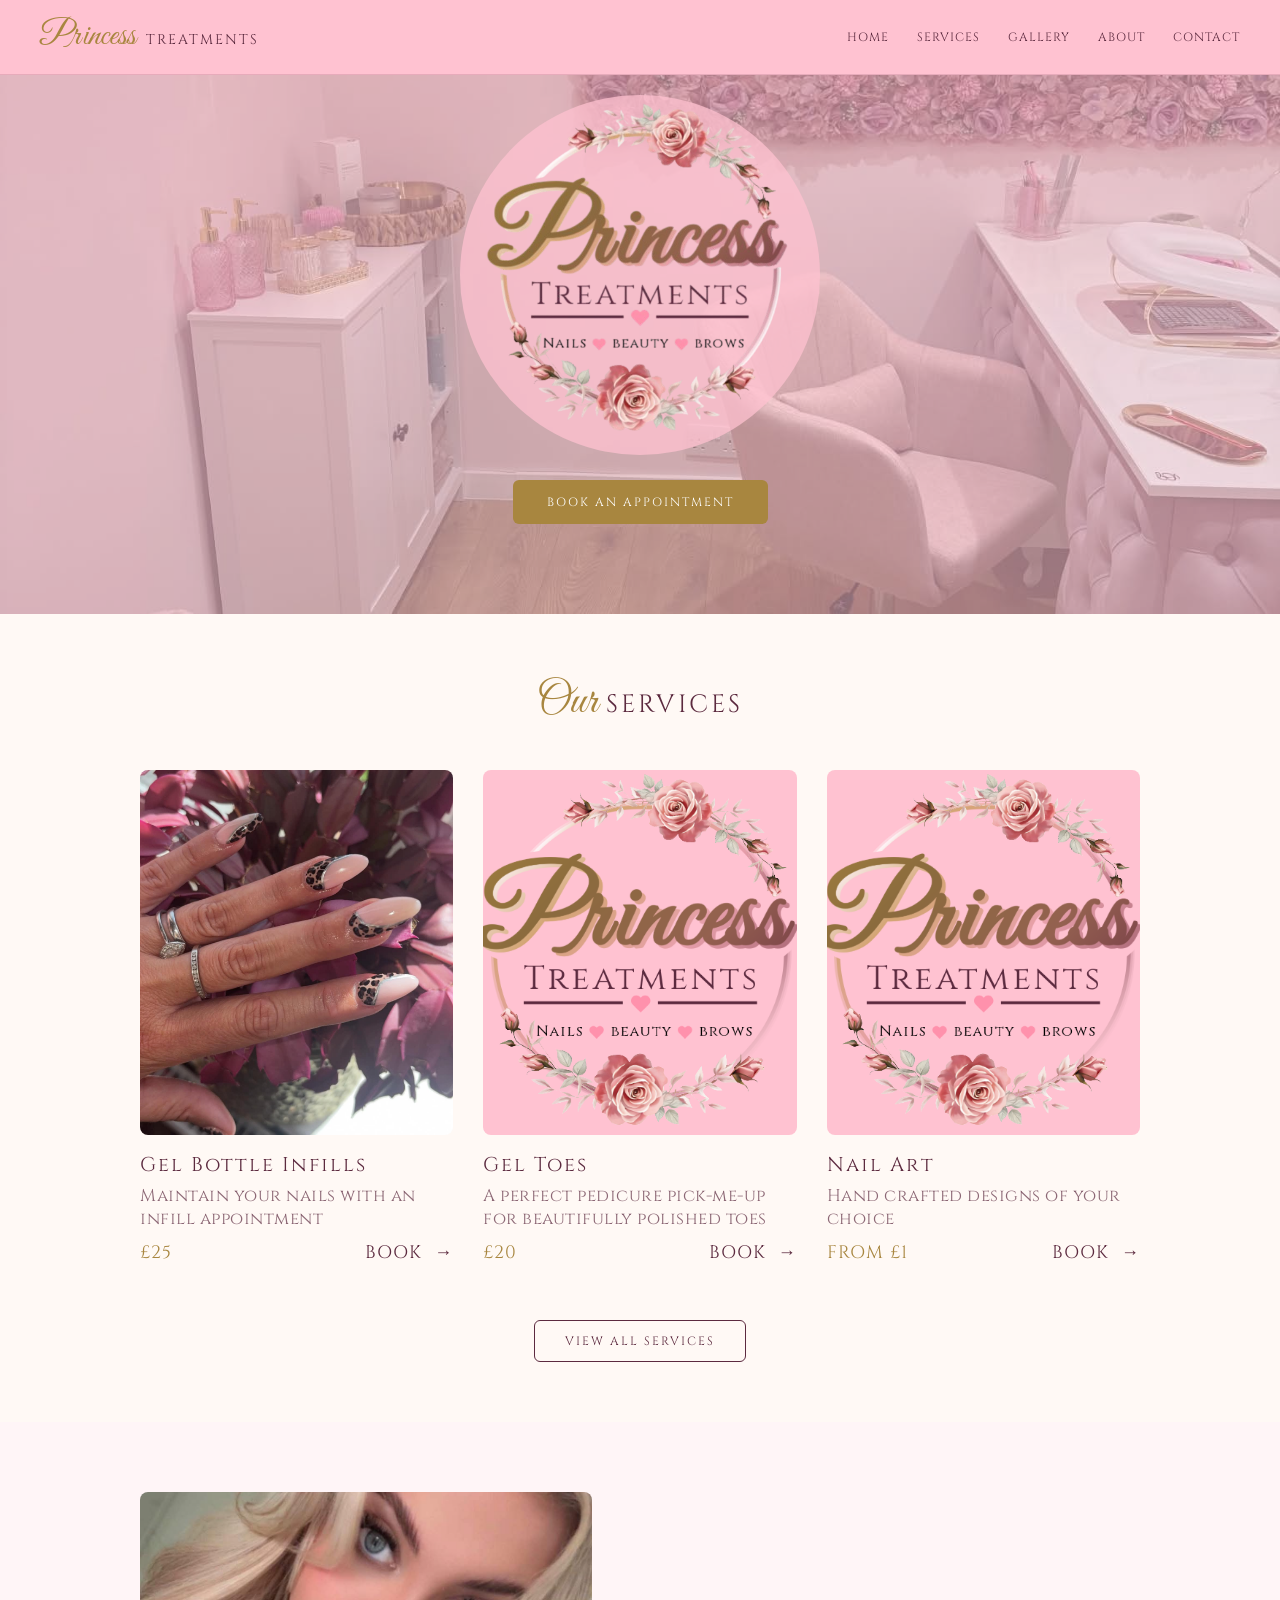
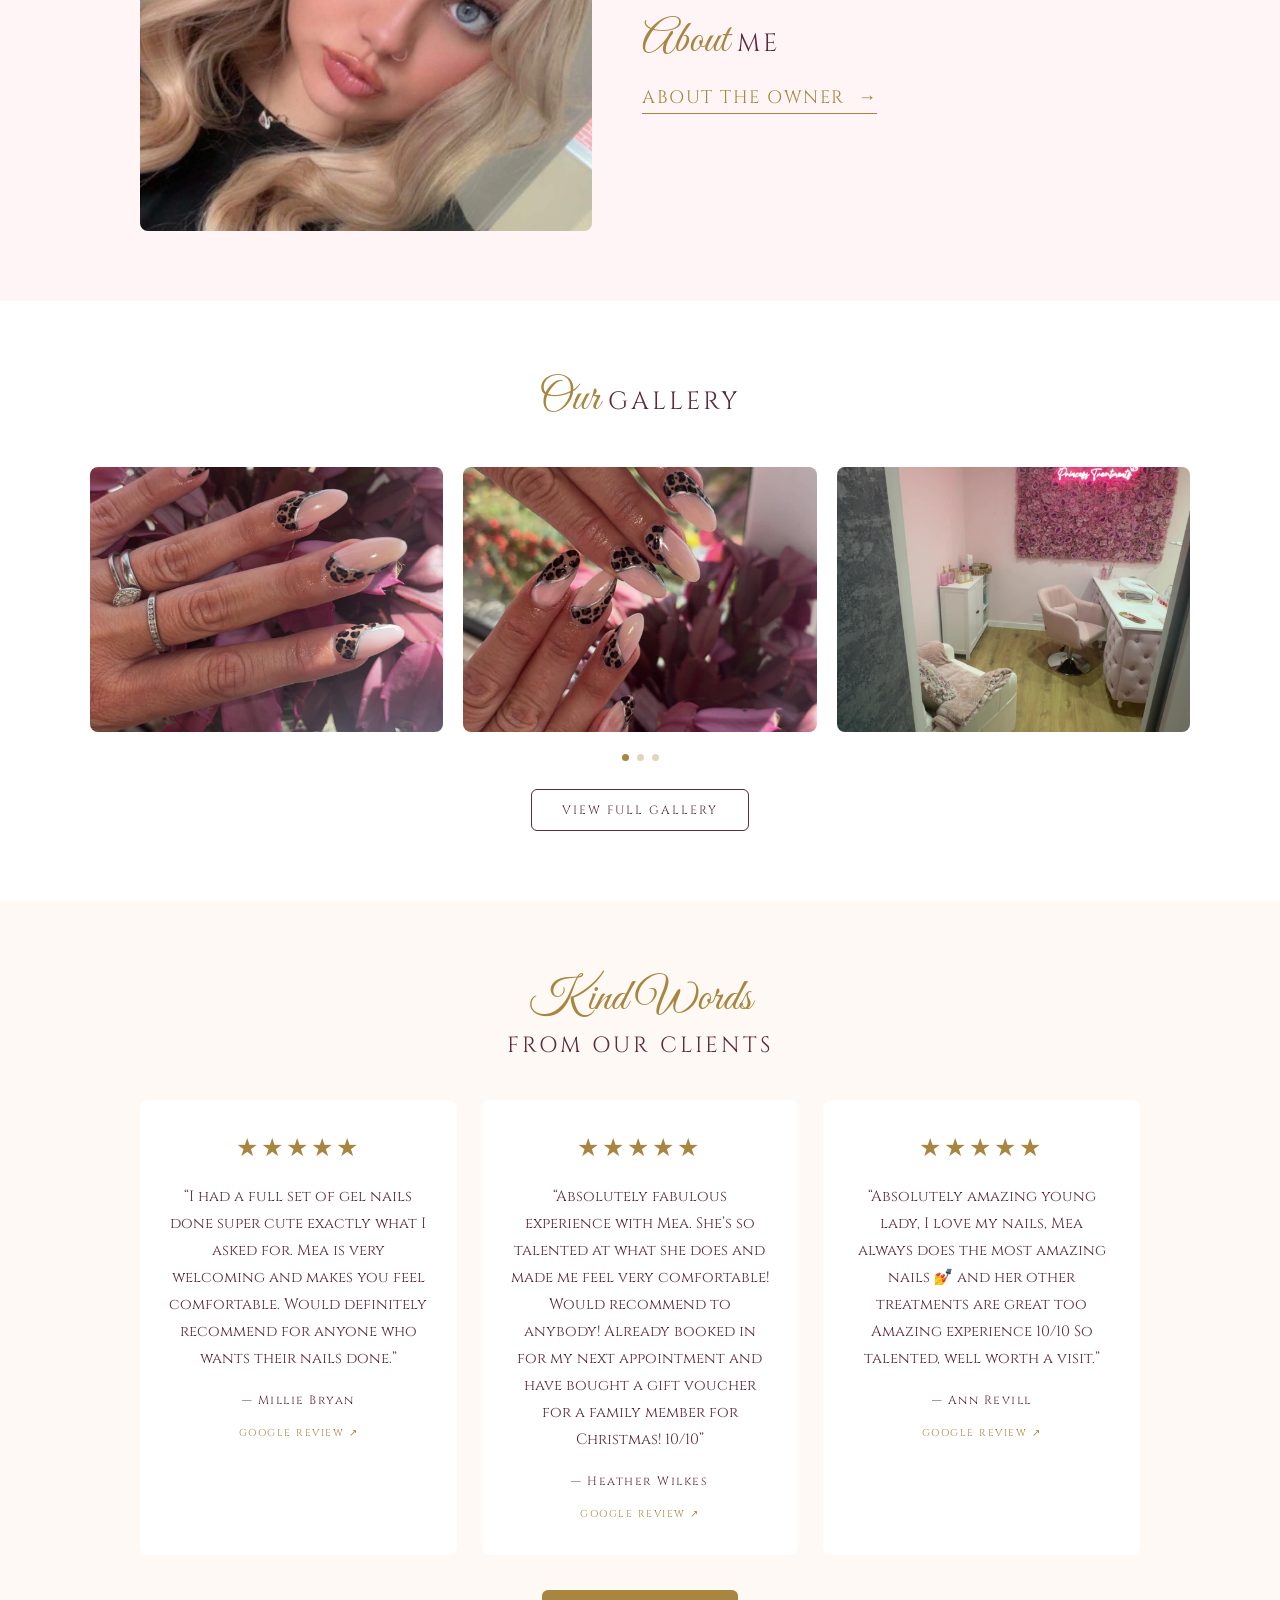
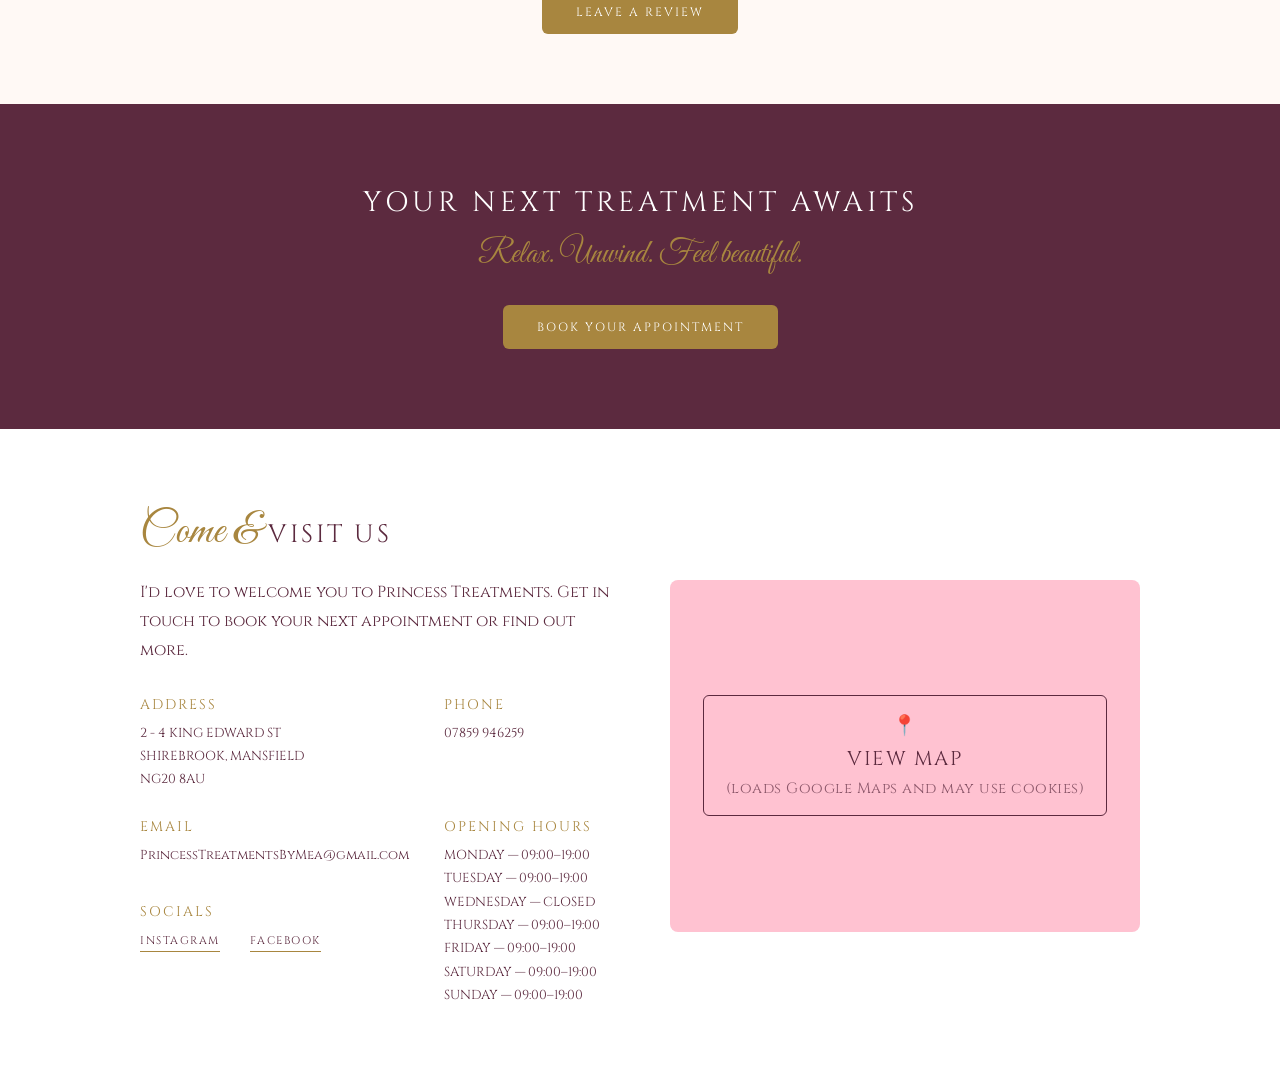
<file: index.html>
<!DOCTYPE html>
<html lang="en">
<head>
  <meta charset="UTF-8">
  <meta name="viewport" content="width=device-width, initial-scale=1.0">
  <meta name="description" content="Princess Treatments offers professional beauty, nails and brow treatments. View our services, gallery and book your next appointment.">
    <link rel="icon" type="image/png" href="/assets/imgs/Princess-Treatments-Icon-rounded.png">
  <title>Princess Treatments | Beauty, Nails & Brows</title>
  <link rel="stylesheet" href="/css/main.css">
</head>
<body>
  


<header class="hero">
  <nav class="nav">
    <div class="logo">
      <span class="logo-script">Princess</span>
      <span class="logo-caps">TREATMENTS</span>
    </div>
    <input type="checkbox" id="nav-toggle" class="nav-toggle-checkbox">
    <label for="nav-toggle" class="nav-toggle-label" aria-label="Toggle menu">&#9776;</label>
    <ul class="nav-links">
      <li><a href="index.html">HOME</a></li>
      <li><a href="Services.html">SERVICES</a></li>
      <li><a href="Gallery.html">GALLERY</a></li>
      <li><a href="About.html">ABOUT</a></li>
      <li><a href="Contact.html">CONTACT</a></li>
    </ul>
  </nav>
  
 
  <div class="hero-content">

  <div class="hero-logo-wrap">
    <img src="/assets/imgs/Princess Treatments Logo - Transparent.png"
         alt="Princess Treatments"
         class="hero-logo">
  </div>
  
  <h1>Beauty, Nails & Brows in Shirebrook</h1>

  <a href="https://app.squareup.com/appointments/book/9tueb76ga6evyt/L46Q5KDMRNYES/start"
     target="_blank"
     rel="noopener noreferrer"
     class="cta">
    BOOK AN APPOINTMENT
  </a>

</div>
</header>
 
<section class="services" id="services">
  <div class="services-heading">
    <span class="script">Our </span>
    <span class="caps">SERVICES</span>
  </div>
  <div class="services-grid">
 
    <article class="service-card">
  <img class="service-image" src="/assets/imgs/webNails (1).jpg" alt="Gel Bottle Infills">
  <p class="service-name">Gel Bottle Infills</p>
  <p class="service-desc">Maintain your nails with an infill appointment</p>
  <div class="service-meta">
    <span class="service-price">£25</span>
    <a href="https://book.squareup.com/appointments/9tueb76ga6evyt/location/L46Q5KDMRNYES/services/BYAYHLEMUYLVVKUCS7FGNYCW" target="_blank" rel="noopener noreferrer" class="service-link">BOOK &nbsp;→</a>
  </div>
</article>
 
    <article class="service-card">
      <img class="service-image" src="/assets/imgs/Princess Treatments Logo.png" alt="ADDPHOTO">
      <p class="service-name">Gel Toes</p>
      <p class="service-desc">A perfect pedicure pick-me-up for beautifully polished toes</p>
      <div class="service-meta">
        <span class="service-price">£20</span>
        <a href="https://book.squareup.com/appointments/9tueb76ga6evyt/location/L46Q5KDMRNYES/services/TU6PQGBM4VBTBGEIQVTMRK6X" target="_blank" rel="noopener noreferrer" class="service-link">BOOK &nbsp;→</a>
      </div>
    </article>
 
    <article class="service-card">
      <img class="service-image" src="/assets/imgs/Princess Treatments Logo.png" alt="ADDPHOTO">
      <p class="service-name">Nail Art</p>
      <p class="service-desc">Hand crafted designs of your choice</p>
      <div class="service-meta">
        <span class="service-price">FROM £1</span>
        <a href="https://book.squareup.com/appointments/9tueb76ga6evyt/location/L46Q5KDMRNYES/services/AZP36YC3WGGDW6GMSY7CTN7P" target="_blank" rel="noopener noreferrer" class="service-link">BOOK &nbsp;→</a>
      </div>
    </article>
 
  </div>
  <div class="view-more-wrap">
    <a href="Services.html" class="view-more">VIEW ALL SERVICES</a>
  </div>
</section>
 
<section class="about" id="about">
  <div class="about-inner">
    <img class="service-image" src="/assets/imgs/pfp.jpg" alt="Pfp">
    <div>
      <div class="about-heading">
        <span class="script">About </span>
        <span class="caps">ME</span>
      </div>
      <a href="About.html" class="about-link">ABOUT THE OWNER &nbsp;→</a>
    </div>
  </div>
</section>

<section class="gallery-preview" id="gallery">

  <div class="gallery-heading">
    <span class="script">Our </span>
    <span class="caps">GALLERY</span>
  </div>

  <div class="gallery-track">

    <div class="gallery-item">
      <img src="/assets/imgs/webNails (1).jpg" alt="Nails">
    </div>

    <div class="gallery-item">
      <img src="/assets/imgs/webNails (2).jpg" alt="Nails">
    </div>

    <div class="gallery-item">
      <img src="/assets/imgs/room1.jpg" alt="Salon">
    </div>

    <div class="gallery-item">
      <img src="/assets/imgs/room2.jpg" alt="Salon">
    </div>

    <div class="gallery-item">
      <img src="/assets/imgs/flowerWall.jpg" alt="Salon">
    </div>

  </div>

  <div class="gallery-dots">
  <span></span>
  <span></span>
  <span></span>
  <span></span>
  <span></span>
</div>

  <div class="gallery-button-wrap">
    <a href="Gallery.html" class="gallery-button">VIEW FULL GALLERY</a>
  </div>

</section>

<section class="reviews" id="reviews">

  <div class="reviews-heading">
    <span class="script">Kind Words</span>
    <span class="caps">FROM OUR CLIENTS</span>
  </div>

  <div class="reviews-grid">

    <article class="review-card">
      <div class="review-stars">★★★★★</div>

      <p class="review-text">
        “I had a full set of gel nails done super cute exactly what I asked for. Mea is very welcoming and makes you feel comfortable. Would definitely recommend for anyone who wants their nails done.”
      </p>

      <p class="review-name">— Millie Bryan</p>

      <a href="https://maps.app.goo.gl/kLfRs2fpVsZTNL6v5" target="_blank" rel="noopener noreferrer" class="review-source">GOOGLE REVIEW ↗</a>
    </article>

    <article class="review-card">
      <div class="review-stars">★★★★★</div>

      <p class="review-text">
        “Absolutely fabulous experience with Mea. She’s so talented at what she does and made me feel very comfortable! Would recommend to anybody! Already booked in for my next appointment and have bought a gift voucher for a family member for Christmas! 10/10”
      </p>

      <p class="review-name">— Heather Wilkes</p>

      <a href="https://maps.app.goo.gl/9yzGYfyYkqdXgxsv6" target="_blank" rel="noopener noreferrer" class="review-source">GOOGLE REVIEW ↗</a>
    </article>

    <article class="review-card">
      <div class="review-stars">★★★★★</div>

      <p class="review-text">
        “Absolutely amazing young lady, I love my nails, Mea always does the most amazing nails 💅 and her other treatments are great too
Amazing experience  10/10
So talented, well worth a visit.”
      </p>

      <p class="review-name">— Ann Revill</p>

      <a href="https://maps.app.goo.gl/UAnanAuKfjB5eGA98" target="_blank" rel="noopener noreferrer" class="review-source">GOOGLE REVIEW ↗</a>
    </article>

  </div>

  <div class="review-button-wrap">
    <a href="https://g.page/r/CTgrJKpi5fMaEBM/review" target="_blank" rel="noopener noreferrer" class="booking-button">LEAVE A REVIEW</a>
  </div>

</section>

<section class="booking-cta">

  <div class="booking-cta-content">
    <h2>YOUR NEXT TREATMENT AWAITS</h2>
    <p>Relax. Unwind. Feel beautiful.</p>

    <a href="https://app.squareup.com/appointments/book/9tueb76ga6evyt/L46Q5KDMRNYES/start" target="_blank" rel="noopener noreferrer" class="booking-button">BOOK YOUR APPOINTMENT</a>
  </div>

</section>

<section class="contact" id="contact">

  <div class="contact-inner">

    <div class="contact-info">

      <div class="contact-heading">
        <span class="script">Come &amp; </span>
        <span class="caps">VISIT US</span>
      </div>

      <p class="contact-intro">
        I'd love to welcome you to Princess Treatments.
        Get in touch to book your next appointment or find out more.
      </p>

      <div class="contact-details">

  <div class="contact-item">
    <span class="contact-label">ADDRESS</span>
    <p>
      2 - 4 KING EDWARD ST<br>
      SHIREBROOK, MANSFIELD<br>
      NG20 8AU
    </p>
  </div>

  <div class="contact-item">
    <span class="contact-label">PHONE</span>
    <p>07859 946259</p>
  </div>

  <div class="contact-left-bottom">

    <div class="contact-item">
      <span class="contact-label">EMAIL</span>
      <p>PrincessTreatmentsByMea@gmail.com</p>
    </div>

    <div class="contact-socials">
      <span class="contact-label">SOCIALS</span>

      <div class="social-links">
        <a href="https://www.instagram.com/princesstreatmentsbymea/?hl=en" target="_blank"
           rel="noopener noreferrer" aria-label="Instagram">INSTAGRAM</a>

        <a href="https://www.facebook.com/profile.php?id=61593423939023"
           target="_blank"
           rel="noopener noreferrer"
           aria-label="Facebook">
          FACEBOOK
        </a>
      </div>
    </div>

  </div>

  <div class="contact-item contact-opening-hours">
    <span class="contact-label">OPENING HOURS</span>
    <p>
      MONDAY — 09:00–19:00<br>
      TUESDAY — 09:00–19:00<br>
      WEDNESDAY — CLOSED<br>
      THURSDAY — 09:00–19:00<br>
      FRIDAY — 09:00–19:00<br>
      SATURDAY — 09:00–19:00<br>
      SUNDAY — 09:00–19:00
    </p>
  </div>
  </div>

</div>

    <div class="contact-map" id="map-container" data-map-src="https://www.google.com/maps/embed?pb=!1m18!1m12!1m3!1d2389.8536130572097!2d-1.2130971000000002!3d53.202541499999995!2m3!1f0!2f0!3f0!3m2!1i1024!2i768!4f13.1!3m3!1m2!1s0x487997b32bd153fd%3A0x1af3e562aa242b38!2sPrincess%20Treatments!5e0!3m2!1sen!2suk!4v1787431158714!5m2!1sen!2suk">
  <button class="map-load-button" id="map-load-button" type="button">
    <span class="map-load-icon">&#128205;</span>
    <span>VIEW MAP</span>
    <span class="map-load-note">(loads Google Maps and may use cookies)</span>
  </button>
</div>

  </div>

</section>

<script src="js/main.js"></script>
</body>
</html>
</file>
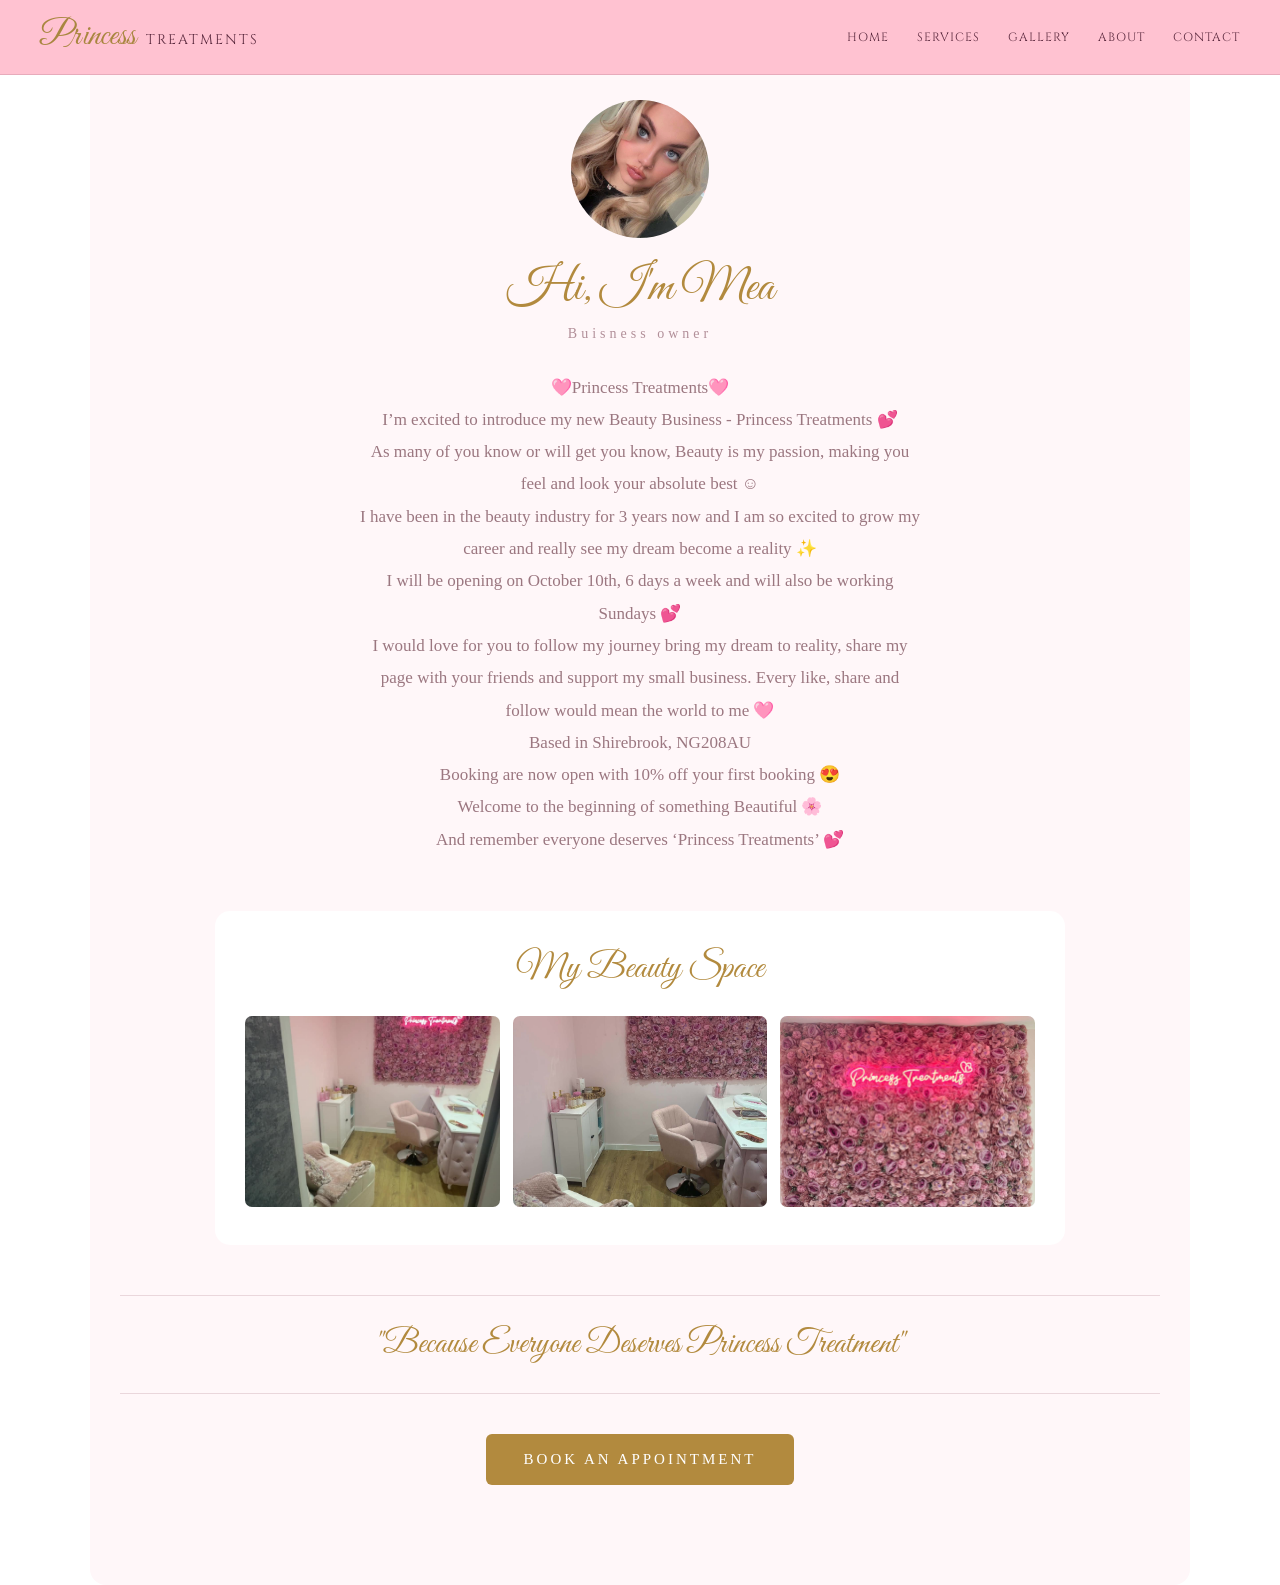
<file: About.html>
<!DOCTYPE html>
<html lang="en">
<head>
    <meta charset="UTF-8">
    <meta name="viewport" content="width=device-width, initial-scale=1.0">
    <meta name="description" content="Learn more about Princess Treatments, your local beauty, nails and brow salon, and discover the treatments we offer.">
    <link rel="icon" type="image/png" href="/assets/imgs/Princess-Treatments-Icon-rounded.png">
    <title>About Princess Treatments | Beauty & Nails<</title>
    <link rel="stylesheet" href="css/main.css">
</head>
<body>

   <nav class="nav">
    <div class="logo">
      <span class="logo-script">Princess</span>
      <span class="logo-caps">TREATMENTS</span>
    </div>
    <input type="checkbox" id="nav-toggle" class="nav-toggle-checkbox">
    <label for="nav-toggle" class="nav-toggle-label" aria-label="Toggle menu">&#9776;</label>
    <ul class="nav-links">
      <li><a href="index.html">HOME</a></li>
      <li><a href="Services.html">SERVICES</a></li>
      <li><a href="Gallery.html">GALLERY</a></li>
      <li><a href="About.html">ABOUT</a></li>
      <li><a href="Contact.html">CONTACT</a></li>
    </ul>
  </nav>

    <section class="about-section">

    <!-- INTRO -->
    <div class="intro">
        <div class="profile-photo">
            <img src="/assets/imgs/pfp.jpg" alt="Mea">
        </div>

        <h1>Hi, I'm Mea</h1>
        <p class="subtitle">Buisness owner</p>

        <p class="intro-text">
            🩷Princess Treatments🩷<br>

I’m excited to introduce my new Beauty Business - Princess Treatments 💕<br>

As many of you know or will get you know, 
Beauty is my passion, making you feel and look your absolute best ☺️<br>
I have been in the beauty industry for 3 years now and I am so excited to grow my career and really see my dream become a reality ✨<br>

I will be opening on October 10th, 6 days a week and will also be working Sundays 💕<br>

I would love for you to follow my journey bring my dream to reality, share my page with your friends and support my small business. Every like, share and follow would mean the world to me 🩷<br>

Based in Shirebrook, NG208AU<br>
Booking are now open with 10% off your first booking 😍<br>

Welcome to the beginning of something Beautiful 🌸<br>

And remember everyone deserves ‘Princess Treatments’ 💕<br>
        </p>
    </div>

    <!-- OUR SPACE -->
    <div class="space-card">

        <h2>My Beauty Space</h2>

        <div class="space-images">
            <div class="space-image">
                <img src="/assets/imgs/room1.jpg" alt="My beauty space">
            </div>

            <div class="space-image">
                <img src="/assets/imgs/room2.jpg" alt="My beauty space">
            </div>

            <div class="space-image">
                <img src="/assets/imgs/flowerWall.jpg" alt="My beauty space">
            </div>
        </div>

    </div>


    <!-- QUOTE -->
    <div class="quote">
        <p>"Because Everyone Deserves Princess Treatment"</p>
    </div>


    <!-- BOOKING BUTTON -->
    <div class="booking">
        <a href="https://app.squareup.com/appointments/book/9tueb76ga6evyt/L46Q5KDMRNYES/start" target="_blank" rel="noopener noreferrer">BOOK AN APPOINTMENT</a>
    </div>

    

</section>

<script src="js/main.js"></script>
</body>
</html>
</file>
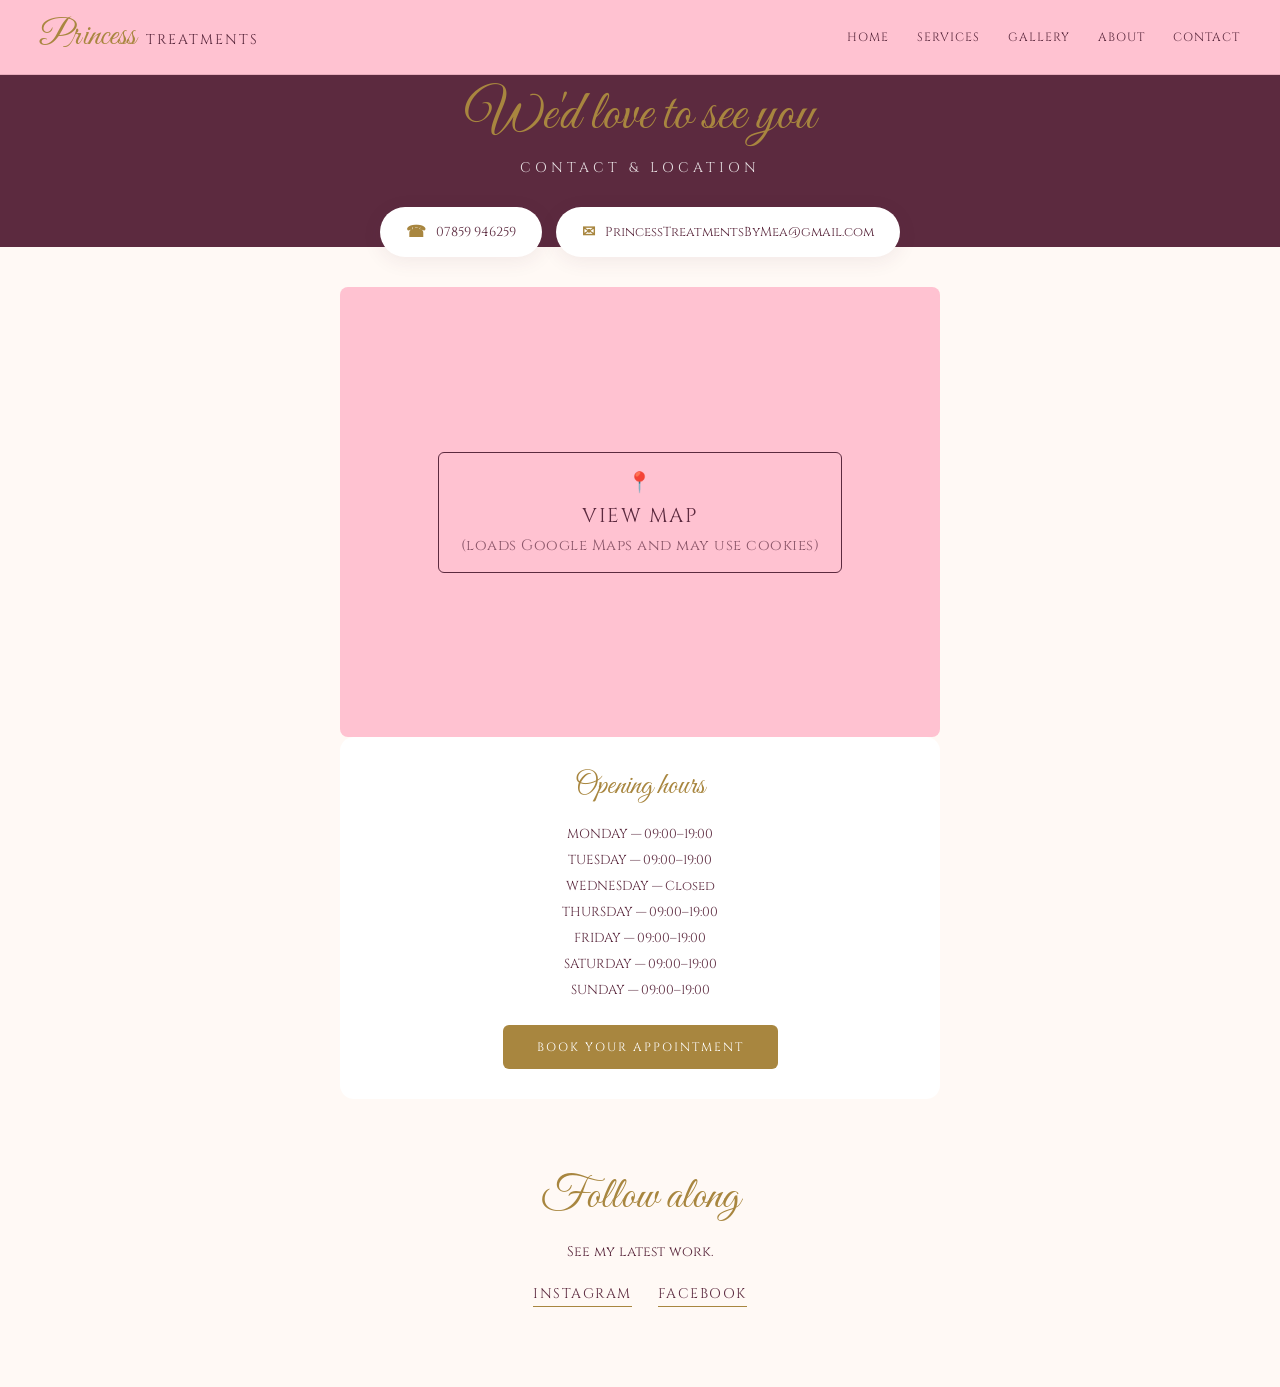
<file: Contact.html>
<!DOCTYPE html>
<html lang="en">
<head>
    <meta charset="UTF-8">
    <meta name="viewport" content="width=device-width, initial-scale=1.0">
    <meta name="description" content="Contact Princess Treatments for beauty, nails and brow appointments. Find our location, opening hours and booking information.">
    <title>Contact Princess Treatments | Location & Booking</title>
    <link rel="icon" type="image/png" href="/assets/imgs/Princess-Treatments-Icon-rounded.png">
    <link rel="stylesheet" href="css/main.css">
</head>
<body>
    <nav class="nav">
    <div class="logo">
      <span class="logo-script">Princess</span>
      <span class="logo-caps">TREATMENTS</span>
    </div>
    <input type="checkbox" id="nav-toggle" class="nav-toggle-checkbox">
    <label for="nav-toggle" class="nav-toggle-label" aria-label="Toggle menu">&#9776;</label>
    <ul class="nav-links">
      <li><a href="index.html">HOME</a></li>
      <li><a href="Services.html">SERVICES</a></li>
      <li><a href="Gallery.html">GALLERY</a></li>
      <li><a href="About.html">ABOUT</a></li>
      <li><a href="Contact.html">CONTACT</a></li>
    </ul>
  </nav>

  <main class="contact-page">

    <!-- HERO -->
    <section class="contact-hero">
        <span class="contact-script">We'd love to see you</span>
        <span class="contact-caps">CONTACT &amp; LOCATION</span>
    </section>


    <!-- CONTACT DETAILS -->
    <section class="contact-content">

        <div class="contact-pill-row">

            <div class="contact-pill">
                <span class="contact-gold">☎</span>
                <span>07859 946259</span>
            </div>

            <div class="contact-pill">
                <span class="contact-gold">✉</span>
                <span>PrincessTreatmentsByMea@gmail.com</span>
            </div>

        </div>


        <!-- LOCATION -->
        <div class="contact-map" id="map-container" data-map-src="https://www.google.com/maps/embed?pb=!1m18!1m12!1m3!1d2389.8536130572097!2d-1.2130971000000002!3d53.202541499999995!2m3!1f0!2f0!3f0!3m2!1i1024!2i768!4f13.1!3m3!1m2!1s0x487997b32bd153fd%3A0x1af3e562aa242b38!2sPrincess%20Treatments!5e0!3m2!1sen!2suk!4v1787431158714!5m2!1sen!2suk">
  <button class="map-load-button" id="map-load-button" type="button">
    <span class="map-load-icon">&#128205;</span>
    <span>VIEW MAP</span>
    <span class="map-load-note">(loads Google Maps and may use cookies)</span>
  </button>
</div>


        <!-- OPENING HOURS -->
        <div class="contact-hours">

            <h2>Opening hours</h2>

            <p>
                MONDAY — 09:00–19:00<br>
            TUESDAY — 09:00–19:00<br>
            WEDNESDAY — Closed<br>
            THURSDAY — 09:00–19:00<br>
            FRIDAY — 09:00–19:00<br>
            SATURDAY — 09:00–19:00<br>
            SUNDAY — 09:00–19:00
            </p>

            <a href="https://app.squareup.com/appointments/book/9tueb76ga6evyt/L46Q5KDMRNYES/start"
               class="contact-cta"
               target="_blank"
               rel="noopener noreferrer">
                BOOK YOUR APPOINTMENT
            </a>

        </div>

    </section>


    <!-- SOCIAL MEDIA -->
    <section class="contact-follow">

        <h2>Follow along</h2>

        <p>
            See my latest work.
        </p>

        <div class="contact-socials">

            <a href="https://www.instagram.com/princesstreatmentsbymea/?hl=en"
               target="_blank"
               rel="noopener noreferrer">
                INSTAGRAM
            </a>

            <a href="https://www.facebook.com/profile.php?id=61593423939023"
               target="_blank"
               rel="noopener noreferrer">
                FACEBOOK
            </a>

        </div>

    </section>

</main>

<script src="js/main.js"></script>
</body>
</html>
</file>
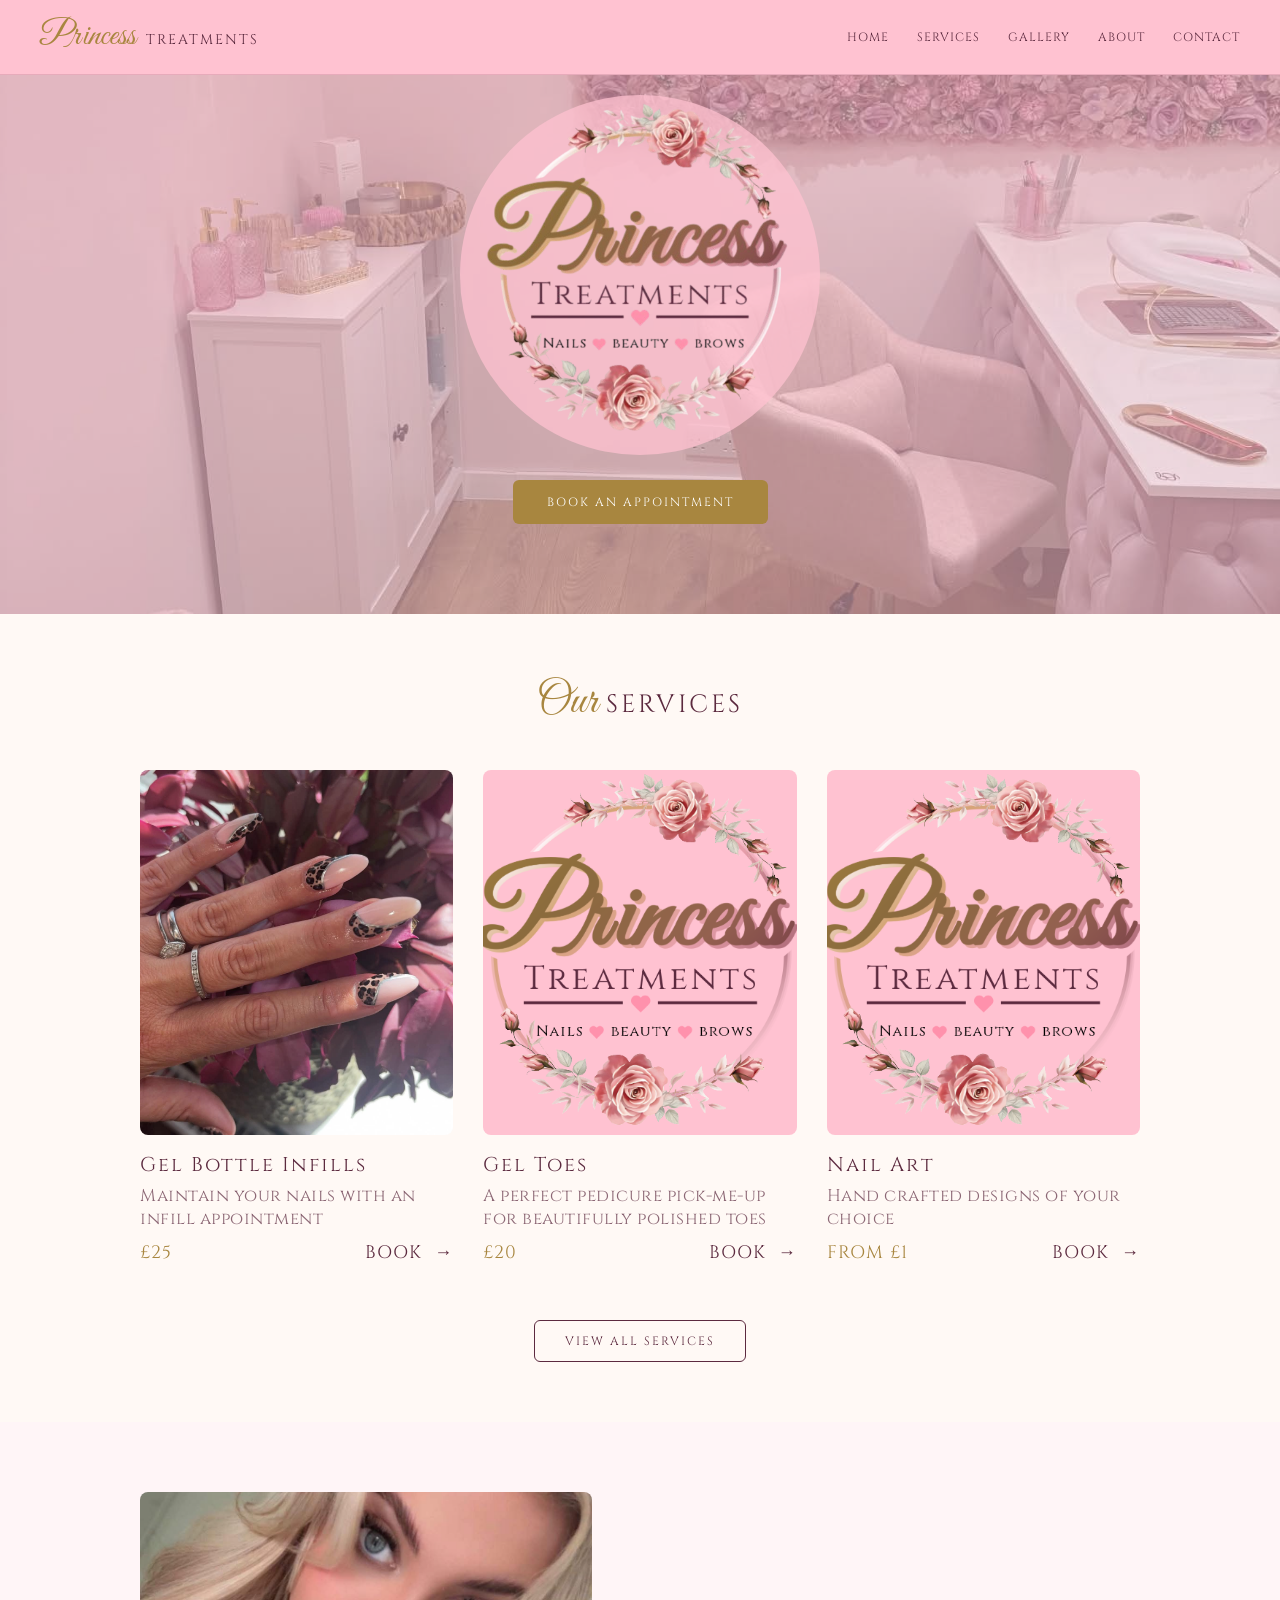
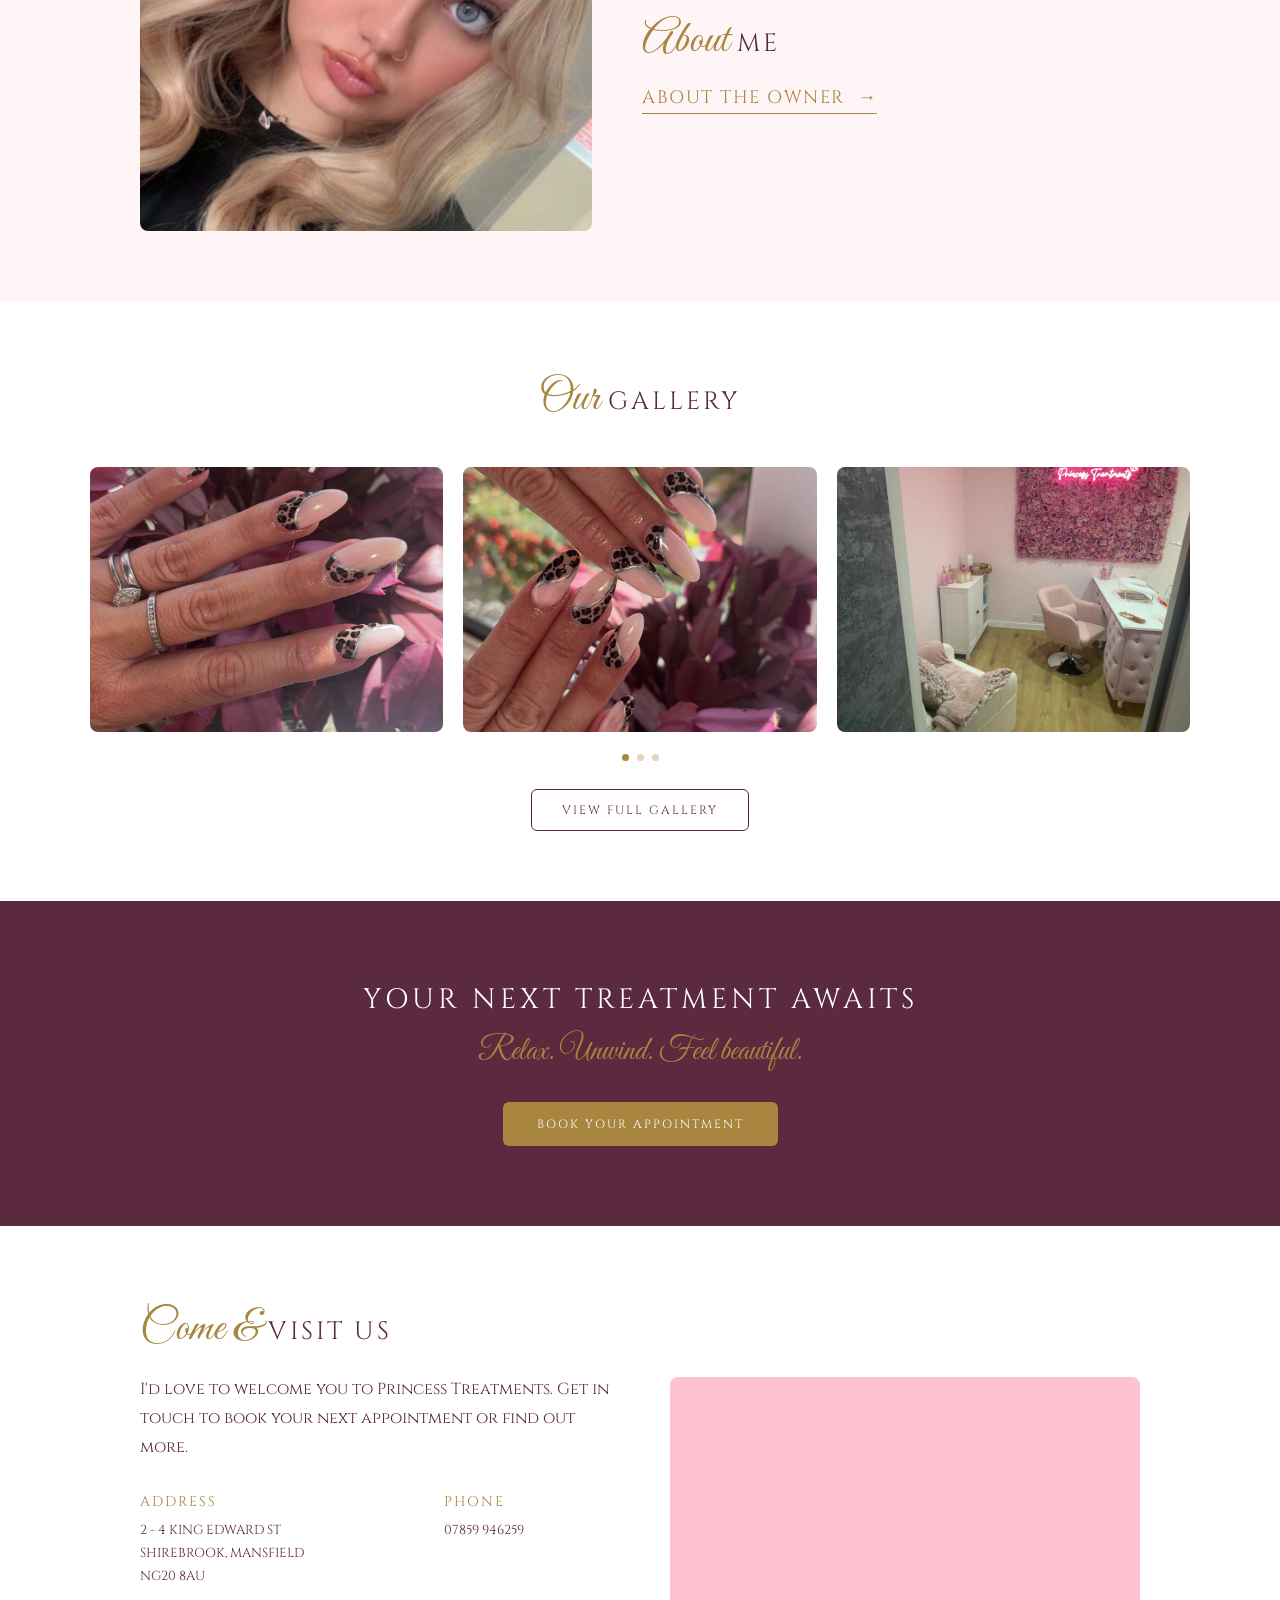
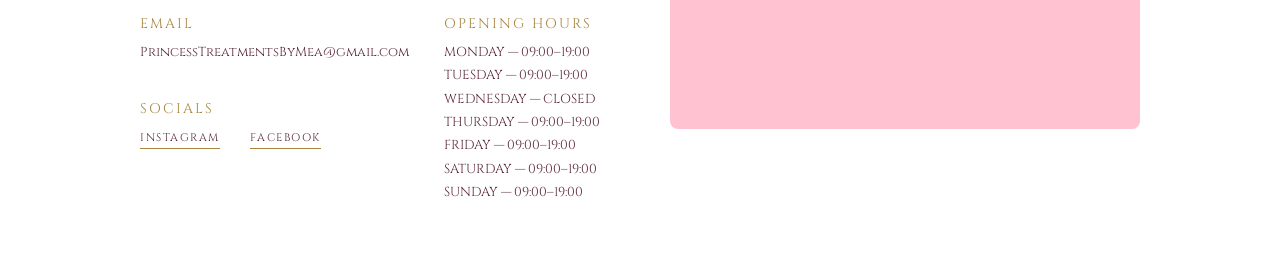
<file: Home.html>
<!DOCTYPE html>
<html lang="en">
<head>
  <meta charset="UTF-8">
  <meta name="viewport" content="width=device-width, initial-scale=1.0">
    <link rel="icon" type="image/png" href="/assets/imgs/Princess-Treatments-Icon-rounded.png">
  <title>Home | Princess Treatments</title>
  <link rel="stylesheet" href="/css/main.css">
</head>
<body>
  


<header class="hero">
  <nav class="nav">
    <div class="logo">
      <span class="logo-script">Princess</span>
      <span class="logo-caps">TREATMENTS</span>
    </div>
    <input type="checkbox" id="nav-toggle" class="nav-toggle-checkbox">
    <label for="nav-toggle" class="nav-toggle-label" aria-label="Toggle menu">&#9776;</label>
    <ul class="nav-links">
      <li><a href="Home.html">HOME</a></li>
      <li><a href="Services.html">SERVICES</a></li>
      <li><a href="Gallery.html">GALLERY</a></li>
      <li><a href="About.html">ABOUT</a></li>
      <li><a href="Contact.html">CONTACT</a></li>
    </ul>
  </nav>
  
 
  <div class="hero-content">

  <div class="hero-logo-wrap">
    <img src="/assets/imgs/Princess Treatments Logo - Transparent.png"
         alt="Princess Treatments"
         class="hero-logo">
  </div>

  <a href="https://app.squareup.com/appointments/book/9tueb76ga6evyt/L46Q5KDMRNYES/start"
     target="_blank"
     rel="noopener noreferrer"
     class="cta">
    BOOK AN APPOINTMENT
  </a>

</div>
</header>
 
<section class="services" id="services">
  <div class="services-heading">
    <span class="script">Our </span>
    <span class="caps">SERVICES</span>
  </div>
  <div class="services-grid">
 
    <article class="service-card">
  <img class="service-image" src="/assets/imgs/webNails (1).jpg" alt="Gel Bottle Infills">
  <p class="service-name">Gel Bottle Infills</p>
  <p class="service-desc">Maintain your nails with an infill appointment</p>
  <div class="service-meta">
    <span class="service-price">£25</span>
    <a href="https://book.squareup.com/appointments/9tueb76ga6evyt/location/L46Q5KDMRNYES/services/BYAYHLEMUYLVVKUCS7FGNYCW" target="_blank" rel="noopener noreferrer" class="service-link">BOOK &nbsp;→</a>
  </div>
</article>
 
    <article class="service-card">
      <img class="service-image" src="/assets/imgs/Princess Treatments Logo.png" alt="ADDPHOTO">
      <p class="service-name">Gel Toes</p>
      <p class="service-desc">A perfect pedicure pick-me-up for beautifully polished toes</p>
      <div class="service-meta">
        <span class="service-price">£20</span>
        <a href="https://book.squareup.com/appointments/9tueb76ga6evyt/location/L46Q5KDMRNYES/services/TU6PQGBM4VBTBGEIQVTMRK6X" target="_blank" rel="noopener noreferrer" class="service-link">BOOK &nbsp;→</a>
      </div>
    </article>
 
    <article class="service-card">
      <img class="service-image" src="/assets/imgs/Princess Treatments Logo.png" alt="ADDPHOTO">
      <p class="service-name">Nail Art</p>
      <p class="service-desc">Hand crafted designs of your choice</p>
      <div class="service-meta">
        <span class="service-price">FROM £1</span>
        <a href="https://book.squareup.com/appointments/9tueb76ga6evyt/location/L46Q5KDMRNYES/services/AZP36YC3WGGDW6GMSY7CTN7P" target="_blank" rel="noopener noreferrer" class="service-link">BOOK &nbsp;→</a>
      </div>
    </article>
 
  </div>
  <div class="view-more-wrap">
    <a href="services.html" class="view-more">VIEW ALL SERVICES</a>
  </div>
</section>
 
<section class="about" id="about">
  <div class="about-inner">
    <img class="service-image" src="/assets/imgs/pfp.jpg" alt="Pfp">
    <div>
      <div class="about-heading">
        <span class="script">About </span>
        <span class="caps">ME</span>
      </div>
      <a href="About.html" class="about-link">ABOUT THE OWNER &nbsp;→</a>
    </div>
  </div>
</section>

<section class="gallery-preview" id="gallery">

  <div class="gallery-heading">
    <span class="script">Our </span>
    <span class="caps">GALLERY</span>
  </div>

  <div class="gallery-track">

    <div class="gallery-item">
      <img src="/assets/imgs/webNails (1).jpg" alt="Nails">
    </div>

    <div class="gallery-item">
      <img src="/assets/imgs/webNails (2).jpg" alt="Nails">
    </div>

    <div class="gallery-item">
      <img src="/assets/imgs/room1.jpg" alt="Salon">
    </div>

    <div class="gallery-item">
      <img src="/assets/imgs/room2.jpg" alt="Salon">
    </div>

    <div class="gallery-item">
      <img src="/assets/imgs/flowerWall.jpg" alt="Salon">
    </div>

  </div>

  <div class="gallery-dots">
  <span></span>
  <span></span>
  <span></span>
  <span></span>
  <span></span>
</div>

  <div class="gallery-button-wrap">
    <a href="gallery.html" class="gallery-button">VIEW FULL GALLERY</a>
  </div>

</section>

<!-- <section class="reviews" id="reviews">

  <div class="reviews-heading">
    <span class="script">Kind Words</span>
    <span class="caps">FROM OUR CLIENTS</span>
  </div>

  <div class="reviews-grid">

    <article class="review-card">
      <div class="review-stars">★★★★★</div>

      <p class="review-text">
        “ADD REVIEW HERE.”
      </p>

      <p class="review-name">— CLIENT NAME</p>

      <a href="#" class="review-source">GOOGLE REVIEW ↗</a>
    </article>

    <article class="review-card">
      <div class="review-stars">★★★★★</div>

      <p class="review-text">
        “ADD REVIEW HERE.”
      </p>

      <p class="review-name">— CLIENT NAME</p>

      <a href="#" class="review-source">GOOGLE REVIEW ↗</a>
    </article>

    <article class="review-card">
      <div class="review-stars">★★★★★</div>

      <p class="review-text">
        “ADD REVIEW HERE.”
      </p>

      <p class="review-name">— CLIENT NAME</p>

      <a href="#" class="review-source">GOOGLE REVIEW ↗</a>
    </article>

  </div>

  <div class="review-button-wrap">
    <a href="https://share.google/ok9C5hHKQcBsYOSlV" target="_blank" rel="noopener noreferrer" class="booking-button">LEAVE A REVIEW</a>
  </div> -->

</section>

<section class="booking-cta">

  <div class="booking-cta-content">
    <h2>YOUR NEXT TREATMENT AWAITS</h2>
    <p>Relax. Unwind. Feel beautiful.</p>

    <a href="https://app.squareup.com/appointments/book/9tueb76ga6evyt/L46Q5KDMRNYES/start" target="_blank" rel="noopener noreferrer" class="booking-button">BOOK YOUR APPOINTMENT</a>
  </div>

</section>

<section class="contact" id="contact">

  <div class="contact-inner">

    <div class="contact-info">

      <div class="contact-heading">
        <span class="script">Come &amp; </span>
        <span class="caps">VISIT US</span>
      </div>

      <p class="contact-intro">
        I'd love to welcome you to Princess Treatments.
        Get in touch to book your next appointment or find out more.
      </p>

      <div class="contact-details">

  <div class="contact-item">
    <span class="contact-label">ADDRESS</span>
    <p>
      2 - 4 KING EDWARD ST<br>
      SHIREBROOK, MANSFIELD<br>
      NG20 8AU
    </p>
  </div>

  <div class="contact-item">
    <span class="contact-label">PHONE</span>
    <p>07859 946259</p>
  </div>

  <div class="contact-left-bottom">

    <div class="contact-item">
      <span class="contact-label">EMAIL</span>
      <p>PrincessTreatmentsByMea@gmail.com</p>
    </div>

    <div class="contact-socials">
      <span class="contact-label">SOCIALS</span>

      <div class="social-links">
        <a href="https://www.instagram.com/princesstreatmentsbymea/?hl=en" target="_blank"
           rel="noopener noreferrer" aria-label="Instagram">INSTAGRAM</a>

        <a href="https://www.facebook.com/profile.php?id=61593423939023"
           target="_blank"
           rel="noopener noreferrer"
           aria-label="Facebook">
          FACEBOOK
        </a>
      </div>
    </div>

  </div>

  <div class="contact-item contact-opening-hours">
    <span class="contact-label">OPENING HOURS</span>
    <p>
      MONDAY — 09:00–19:00<br>
      TUESDAY — 09:00–19:00<br>
      WEDNESDAY — CLOSED<br>
      THURSDAY — 09:00–19:00<br>
      FRIDAY — 09:00–19:00<br>
      SATURDAY — 09:00–19:00<br>
      SUNDAY — 09:00–19:00
    </p>
  </div>
  </div>

</div>

    <div class="contact-map">
      <iframe
    src="https://www.google.com/maps/embed?pb=!1m18!1m12!1m3!1d2389.8536130572097!2d-1.2130971000000002!3d53.202541499999995!2m3!1f0!2f0!3f0!3m2!1i1024!2i768!4f13.1!3m3!1m2!1s0x487997b32bd153fd%3A0x1af3e562aa242b38!2sPrincess%20Treatments!5e0!3m2!1sen!2suk!4v1787431158714!5m2!1sen!2suk"
    width="100%"
    height="100%"
    style="border:0;"
    allowfullscreen=""
    loading="lazy"
    referrerpolicy="no-referrer-when-downgrade">
  </iframe>
    </div>

  </div>

</section>

<script src="js/main.js"></script>
</body>
</html>
</file>
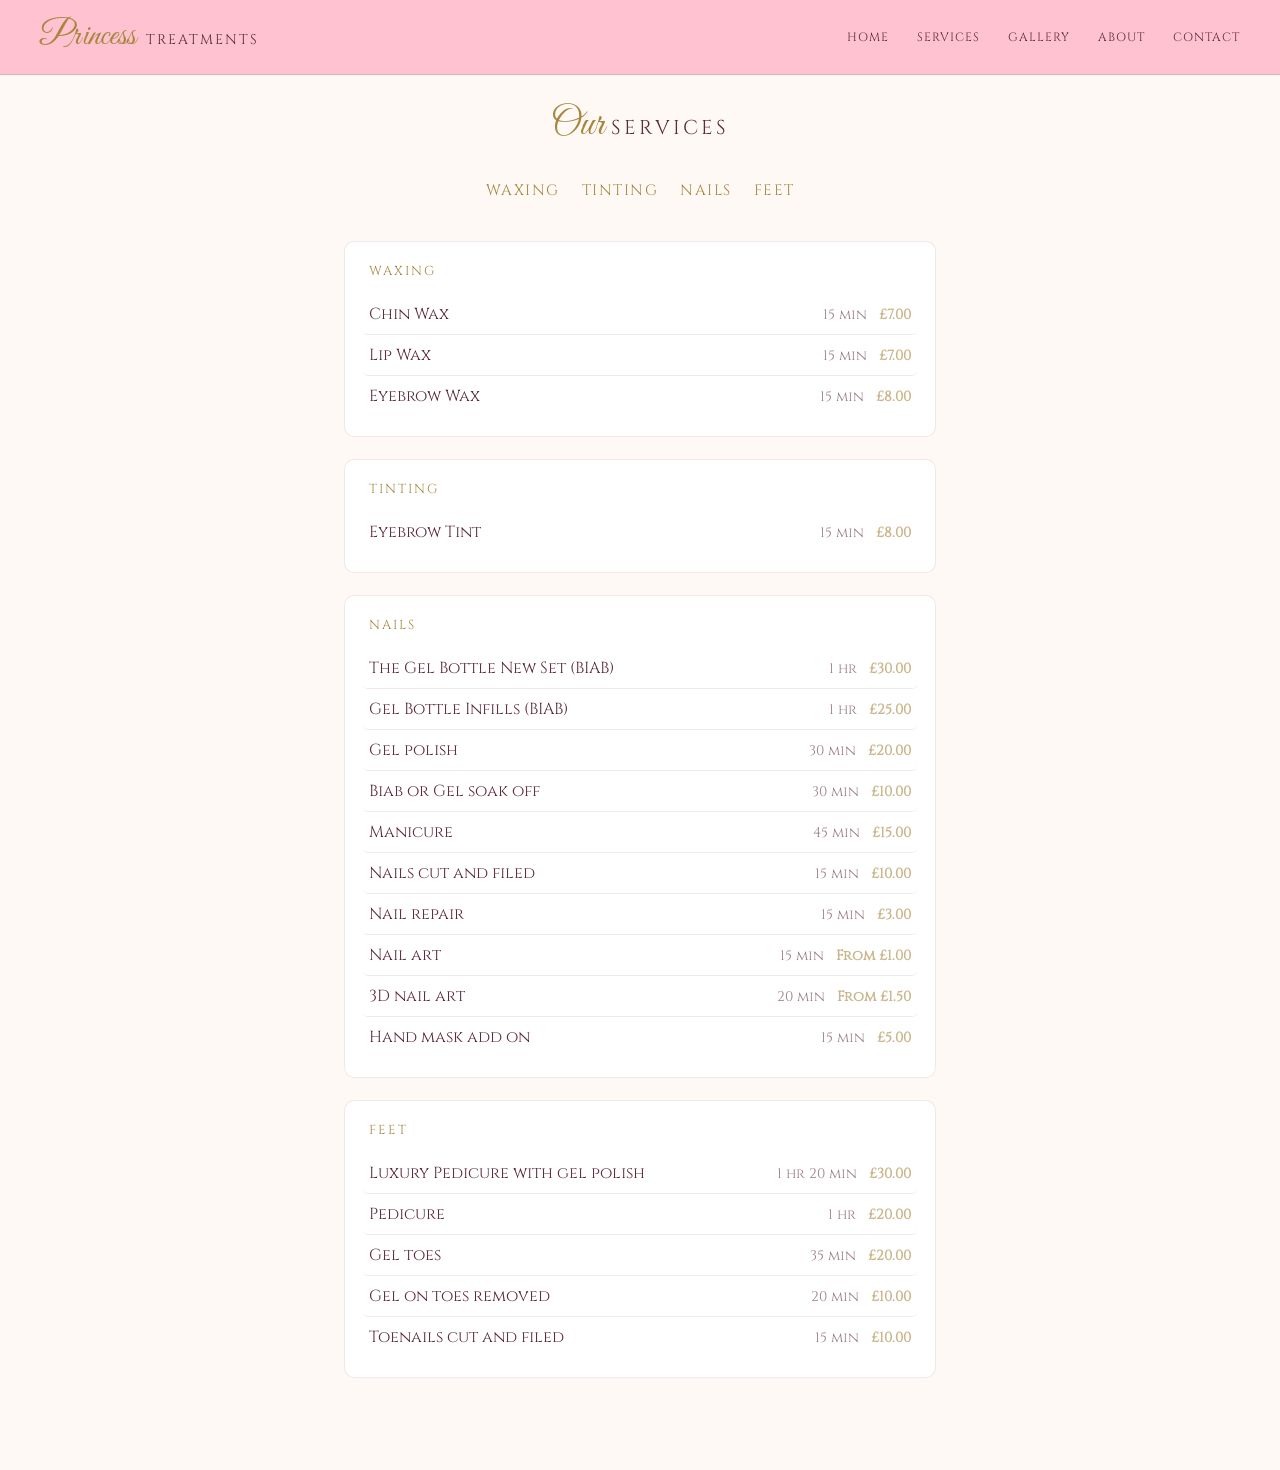
<file: Services.html>
<!DOCTYPE html>
<html lang="en">

<head>
  <meta charset="UTF-8">
  <meta name="viewport" content="width=device-width, initial-scale=1.0">
  <meta name="description" content="Explore beauty, nails, brows, waxing, tinting and foot treatments at Princess Treatments. View our treatments, prices and book your appointment.">
    <link rel="icon" type="image/png" href="/assets/imgs/Princess-Treatments-Icon-rounded.png">
  <title>Beauty, Nails & Brows Services | Princess Treatments</title>

  <link rel="stylesheet" href="css/main.css">
</head>

<body class="services-page">
<nav class="nav">
    <div class="logo">
      <span class="logo-script">Princess</span>
      <span class="logo-caps">TREATMENTS</span>
    </div>
    <input type="checkbox" id="nav-toggle" class="nav-toggle-checkbox">
    <label for="nav-toggle" class="nav-toggle-label" aria-label="Toggle menu">&#9776;</label>
    <ul class="nav-links">
      <li><a href="index.html">HOME</a></li>
      <li><a href="Services.html">SERVICES</a></li>
      <li><a href="Gallery.html">GALLERY</a></li>
      <li><a href="About.html">ABOUT</a></li>
      <li><a href="Contact.html">CONTACT</a></li>
    </ul>
  </nav>
 
<header class="page-header">
  <span class="script">Our </span>
  <span class="caps">SERVICES</span>
</header>
 
<nav class="quick-nav">
  <a href="#waxing">WAXING</a>
  <a href="#tinting">TINTING</a>
  <a href="#nails">NAILS</a>
  <a href="#feet">FEET</a>
</nav>
 
<main class="menu">
 
  <section id="waxing" class="category-card">
    <h2 class="category-heading">
      WAXING
    </h2>
 
    <a class="service-row" href="https://book.squareup.com/appointments/q66u0d9vjxwpg2/location/L46Q5KDMRNYES/services/4JXBYWNBM53AGVWJF7JQTCCR" target="_blank" rel="noopener">
      <span class="service-name">Chin Wax</span>
      <span class="service-meta">15 min &nbsp; <span class="service-price">£7.00</span></span>
    </a>
    <a class="service-row" href="https://book.squareup.com/appointments/q66u0d9vjxwpg2/location/L46Q5KDMRNYES/services/AFRLD6CZXOJSZPVIPWOIMNMS" target="_blank" rel="noopener">
      <span class="service-name">Lip Wax</span>
      <span class="service-meta">15 min &nbsp; <span class="service-price">£7.00</span></span>
    </a>
    <a class="service-row" href="https://book.squareup.com/appointments/q66u0d9vjxwpg2/location/L46Q5KDMRNYES/services/PS6AK4H7BALL5S6B4225XDLK" target="_blank" rel="noopener">
      <span class="service-name">Eyebrow Wax</span>
      <span class="service-meta">15 min &nbsp; <span class="service-price">£8.00</span></span>
    </a>
  </section>
 
  <section id="tinting" class="category-card">
    <h2 class="category-heading">
      TINTING
    </h2>
 
    <a class="service-row" href="https://book.squareup.com/appointments/q66u0d9vjxwpg2/location/L46Q5KDMRNYES/services/KMGN43ZT7DHQMM7DOLCGLXLH" target="_blank" rel="noopener">
      <span class="service-name">Eyebrow Tint</span>
      <span class="service-meta">15 min &nbsp; <span class="service-price">£8.00</span></span>
    </a>
  </section>
 
  <section id="nails" class="category-card">
    <h2 class="category-heading">
      NAILS
    </h2>
 
    <a class="service-row" href="https://book.squareup.com/appointments/q66u0d9vjxwpg2/location/L46Q5KDMRNYES/services/WXQIVRV7X5TLFKZMYEFYQ3HZ" target="_blank" rel="noopener">
      <span class="service-name">The Gel Bottle New Set (BIAB)</span>
      <span class="service-meta">1 hr &nbsp; <span class="service-price">£30.00</span></span>
    </a>
    <a class="service-row" href="https://book.squareup.com/appointments/q66u0d9vjxwpg2/location/L46Q5KDMRNYES/services/BYAYHLEMUYLVVKUCS7FGNYCW" target="_blank" rel="noopener">
      <span class="service-name">Gel Bottle Infills (BIAB)</span>
      <span class="service-meta">1 hr &nbsp; <span class="service-price">£25.00</span></span>
    </a>
    <a class="service-row" href="https://book.squareup.com/appointments/q66u0d9vjxwpg2/location/L46Q5KDMRNYES/services/OEVCZP7HL5ONJBAY2WQRRKNW" target="_blank" rel="noopener">
      <span class="service-name">Gel polish</span>
      <span class="service-meta">30 min &nbsp; <span class="service-price">£20.00</span></span>
    </a>
    <a class="service-row" href="https://book.squareup.com/appointments/q66u0d9vjxwpg2/location/L46Q5KDMRNYES/services/P3WIJPUXPZ5SJPMCHPDRTS7F" target="_blank" rel="noopener">
      <span class="service-name">Biab or Gel soak off</span>
      <span class="service-meta">30 min &nbsp; <span class="service-price">£10.00</span></span>
    </a>
    <a class="service-row" href="https://book.squareup.com/appointments/q66u0d9vjxwpg2/location/L46Q5KDMRNYES/services/BPGGPPBLBASHRKWYBPKCYVNS" target="_blank" rel="noopener">
      <span class="service-name">Manicure</span>
      <span class="service-meta">45 min &nbsp; <span class="service-price">£15.00</span></span>
    </a>
    <a class="service-row" href="https://book.squareup.com/appointments/q66u0d9vjxwpg2/location/L46Q5KDMRNYES/services/HEAMIXLIGI6A44HE34NHRAU4" target="_blank" rel="noopener">
      <span class="service-name">Nails cut and filed</span>
      <span class="service-meta">15 min &nbsp; <span class="service-price">£10.00</span></span>
    </a>
    <a class="service-row" href="https://book.squareup.com/appointments/q66u0d9vjxwpg2/location/L46Q5KDMRNYES/services/BSHCRLYVMKESPPCSOGNNJXDF" target="_blank" rel="noopener">
      <span class="service-name">Nail repair</span>
      <span class="service-meta">15 min &nbsp; <span class="service-price">£3.00</span></span>
    </a>
    <a class="service-row" href="https://book.squareup.com/appointments/q66u0d9vjxwpg2/location/L46Q5KDMRNYES/services/AZP36YC3WGGDW6GMSY7CTN7P" target="_blank" rel="noopener">
      <span class="service-name">Nail art</span>
      <span class="service-meta">15 min &nbsp; <span class="service-price">From £1.00</span></span>
    </a>
    <a class="service-row" href="https://book.squareup.com/appointments/q66u0d9vjxwpg2/location/L46Q5KDMRNYES/services/GOCCQQSEENQ3GDUG2UDMHYBQ" target="_blank" rel="noopener">
      <span class="service-name">3D nail art</span>
      <span class="service-meta">20 min &nbsp; <span class="service-price">From £1.50</span></span>
    </a>
    <a class="service-row" href="https://book.squareup.com/appointments/q66u0d9vjxwpg2/location/L46Q5KDMRNYES/services/2ZFZCDCDDH6OR63WCLU2XFTU" target="_blank" rel="noopener">
      <span class="service-name">Hand mask add on</span>
      <span class="service-meta">15 min &nbsp; <span class="service-price">£5.00</span></span>
    </a>
  </section>
 
  <section id="feet" class="category-card">
    <h2 class="category-heading">
      FEET
    </h2>
 
    <a class="service-row" href="https://book.squareup.com/appointments/q66u0d9vjxwpg2/location/L46Q5KDMRNYES/services/25WFJFST4V65CZLO5GYMDRSF" target="_blank" rel="noopener">
      <span class="service-name">Luxury Pedicure with gel polish</span>
      <span class="service-meta">1 hr 20 min &nbsp; <span class="service-price">£30.00</span></span>
    </a>
    <a class="service-row" href="https://book.squareup.com/appointments/q66u0d9vjxwpg2/location/L46Q5KDMRNYES/services/7NDFWABHWX7ZPIH34RVRBHML" target="_blank" rel="noopener">
      <span class="service-name">Pedicure</span>
      <span class="service-meta">1 hr &nbsp; <span class="service-price">£20.00</span></span>
    </a>
    <a class="service-row" href="https://book.squareup.com/appointments/q66u0d9vjxwpg2/location/L46Q5KDMRNYES/services/TU6PQGBM4VBTBGEIQVTMRK6X" target="_blank" rel="noopener">
      <span class="service-name">Gel toes</span>
      <span class="service-meta">35 min &nbsp; <span class="service-price">£20.00</span></span>
    </a>
    <a class="service-row" href="https://book.squareup.com/appointments/q66u0d9vjxwpg2/location/L46Q5KDMRNYES/services/3PVSAIVGWASCIUXWXDBCPVK2" target="_blank" rel="noopener">
      <span class="service-name">Gel on toes removed</span>
      <span class="service-meta">20 min &nbsp; <span class="service-price">£10.00</span></span>
    </a>
    <a class="service-row" href="https://book.squareup.com/appointments/q66u0d9vjxwpg2/location/L46Q5KDMRNYES/services/7WAXG4UXAA6PTMDCHJGKZBVK" target="_blank" rel="noopener">
      <span class="service-name">Toenails cut and filed</span>
      <span class="service-meta">15 min &nbsp; <span class="service-price">£10.00</span></span>
    </a>
  </section>
 
</main>
 
<script src="js/main.js"></script>
</body>

</html>
</file>
<file: css/main.css>
@font-face {
  font-family: 'Great Vibes';
  src: url('/assets/fonts/GreatVibes-Regular.woff2') format('woff2');
  font-weight: 400;
  font-style: normal;
  font-display: swap;
}

@font-face {
  font-family: 'Cinzel';
  src: url('/assets/fonts/cinzel-v26-latin-regular.woff2') format('woff2');
  font-weight: 400;
  font-style: normal;
  font-display: swap;
}

:root {
  --pink: #FFC2D1;
  --gold: #A8863F;
  --plum: #5C2A3F;
  --cream: #FFF9F5;
  --light-pink: #FFF5F7;
  --white: #FFFFFF;
}

* {
  box-sizing: border-box;
}

html, body {
  overflow-x: hidden;
}

img, video {
  max-width: 100%;
  height: auto;
}

body {
  margin: 0;
  font-family: 'Cinzel', serif;
}

/* 
   SHARED
 */

.script {
  font-family: 'Great Vibes', cursive;
  color: var(--gold);
}

.caps {
  color: var(--plum);
}

a {
  color: inherit;
}

.nav {
  position: fixed;
  top: 0;
  left: 0;
  z-index: 1000;
  width: 100%;
  display: flex;
  align-items: center;
  justify-content: space-between;
  padding: 20px 40px;
  background: var(--pink);
  border-bottom: 0.5px solid rgba(92, 42, 63, 0.15);
  flex-wrap: wrap;
  gap: 12px;
  transition: transform 0.15s ease;
}

.nav.nav-hidden {
  transform: translateY(-100%);
}

.logo {
  display: flex;
  align-items: baseline;
  gap: 10px;
}

.logo-script {
  font-family: 'Great Vibes', cursive;
  font-size: 34px;
  color: var(--gold);
  line-height: 1;
}

.logo-caps {
  font-size: 14px;
  letter-spacing: 2px;
  color: var(--plum);
}

.nav-links {
  display: flex;
  gap: 28px;
  margin: 0;
  padding: 0;
  list-style: none;
  font-size: 12px;
  letter-spacing: 1px;
  color: var(--plum);
}

.nav-links a {
  color: inherit;
  text-decoration: none;
}

.nav-links a:hover,
.nav-links a:focus-visible,
.quick-nav a:hover,
.quick-nav a:focus-visible {
  text-decoration: underline;
  text-underline-offset: 3px;
}

.nav-toggle-checkbox {
  display: none;
}
 
.nav-toggle-label {
  display: none;
  font-size: 22px;
  color: var(--plum);
  cursor: pointer;
  line-height: 1;
}
/* Shared outlined buttons */

.view-more,
.gallery-button,
.load-more-button {
  display: inline-block;
  background: transparent;
  color: var(--plum);
  border: 1px solid var(--plum);
  padding: 12px 30px;
  border-radius: 6px;
  font-family: 'Cinzel', serif;
  font-size: 12px;
  letter-spacing: 2px;
  text-decoration: none;
  cursor: pointer;
  transition: background 0.15s ease, color 0.15s ease;
}

.view-more:hover,
.view-more:focus-visible,
.gallery-button:hover,
.gallery-button:focus-visible,
.load-more-button:hover,
.load-more-button:focus-visible {
  background: var(--plum);
  color: var(--white);
}

/* Shared gold buttons */

.cta,
.review-button,
.booking-button {
  display: inline-block;
  background: var(--gold);
  color: var(--white);
  border: none;
  padding: 14px 34px;
  border-radius: 6px;
  font-family: 'Cinzel', serif;
  font-size: 12px;
  letter-spacing: 2px;
  text-decoration: none;
  cursor: pointer;
  transition: opacity 0.15s ease;
}

.cta:hover,
.cta:focus-visible,
.review-button:hover,
.review-button:focus-visible,
.booking-button:hover,
.booking-button:focus-visible {
  opacity: 0.9;
}

/* 
   HOME — HERO
*/


.hero {
  position: relative;
  background-image: url('/assets/imgs/room2.jpg');
  background-size: cover;
  background-position: center;
}

.hero-content h1 {
  position: absolute;
  width: 1px;
  height: 1px;
  padding: 0;
  margin: -1px;
  overflow: hidden;
  clip: rect(0, 0, 0, 0);
  white-space: nowrap;
  border: 0;
}

.hero::before {
  content: '';
  position: absolute;
  inset: 0;
  background: rgba(255, 194, 209, 0.55);
}

.hero-logo-wrap {
  position: relative;
  width: 340px;
  margin: 0 auto 20px;
  z-index: 2;
}

/* Pink circle directly behind the logo */
.hero-logo-wrap::before {
  content: '';
  position: absolute;

  width: 360px;
  height: 360px;

  background: rgba(255, 194, 209, 0.75);
  border-radius: 50%;

  left: 50%;
  top: 50%;

  transform: translate(-50%, -50%);

  z-index: -1;
}

.hero-logo {
  width: 100%;
  max-width: 340px;

  padding-top: 10px;
  padding-bottom: 20px;

  display: block;
  margin: 0 auto;
}

.hero-content {
  position: relative;
  z-index: 2;
  text-align: center;
  padding: 90px 20px 90px;
} 



/*
   HOME — SERVICES
*/

.services {
  padding: 60px 40px;
  background: var(--cream);
  text-align: center;
}

.services-heading,
.gallery-heading,
.reviews-heading {
  margin: 0 0 40px;
}

.services-heading .script,
.gallery-heading .script,
.about-heading .script,
.contact-heading .script {
  font-size: 45px;
}

.services-heading .caps,
.gallery-heading .caps,
.about-heading .caps,
.contact-heading .caps {
  font-size: 25px;
  letter-spacing: 3px;
}

.services-grid {
  display: grid;
  grid-template-columns: repeat(3, 1fr);
  gap: 30px;
  max-width: 1000px;
  margin: 0 auto;
  text-align: left;
}

.service-image,
.about-image {
   background: var(--pink);
  border-radius: 8px;
  aspect-ratio: 4 / 3;
  width: 100%;
  height: 100%;
  object-fit: cover;
  display: block;
}

/* Home service cards */

.services .service-name {
  margin: 16px 0 6px;
  font-size: 20px;
  letter-spacing: 2px;
  color: var(--plum);
}

.services .service-desc {
  margin: 0 0 10px;
  font-size: 17px;
  letter-spacing: 0.5px;
  color: var(--plum);
  opacity: 0.7;
}

.services .service-meta {
  display: flex;
  align-items: center;
  justify-content: space-between;
  font-size: 18px;
  letter-spacing: 1px;
}

.services .service-price {
  color: var(--gold);
}

.services .service-link {
  color: var(--plum);
  text-decoration: none;
}

.services .service-link:hover,
.services .service-link:focus-visible {
  text-decoration: underline;
  text-underline-offset: 3px;
}

.view-more-wrap {
  margin-top: 185px;
  text-align: center;
}

/* 
   HOME — ABOUT
*/

.about {
  padding: 70px 40px;
  background: var(--light-pink);
}

.about-inner {
  display: grid;
  grid-template-columns: 1fr 1.1fr;
  gap: 50px;
  align-items: center;
  max-width: 1000px;
  margin: 0 auto;
}

.about-heading {
  margin: 0 0 16px;
}

.about-text {
  margin: 0 0 20px;
  font-size: 17px;
  line-height: 1.9;
  letter-spacing: 0.3px;
  color: var(--plum);
  opacity: 0.85;
}

.about-link {
  padding-bottom: 3px;
  color: var(--gold);
  font-size: 18px;
  letter-spacing: 1.5px;
  text-decoration: none;
  border-bottom: 1px solid var(--gold);
}

.about-link:hover,
.about-link:focus-visible {
  opacity: 0.8;
}

/*
   HOME — GALLERY
*/

.gallery-preview {
  padding: 70px 40px;
  background: var(--white);
  text-align: center;
  overflow: hidden;
}

.gallery-track {
  display: flex;
  gap: 20px;
  max-width: 1100px;
  margin: 0 auto;
  overflow-x: auto;
  scroll-snap-type: x mandatory;
  scrollbar-width: none;
}

.gallery-track::-webkit-scrollbar {
  display: none;
}

.gallery-item {
  flex: 0 0 calc((100% - 40px) / 3);
  aspect-ratio: 4 / 3;
  scroll-snap-align: start;
  border-radius: 8px;
  overflow: hidden;
  background: var(--pink);
}

.gallery-item img,
.photo-item img,
.space-image img,
.profile-photo img {
  width: 100%;
  height: 100%;
  object-fit: cover;
  display: block;
}

.gallery-dots {
  display: flex;
  justify-content: center;
  gap: 8px;
  margin: 22px 0 28px;
}

.gallery-dots span {
  width: 7px;
  height: 7px;
  border-radius: 50%;
  background: var(--gold);
  opacity: 0.35;
}

.gallery-dots span:first-child {
  opacity: 1;
}

.gallery-dots span:nth-child(4),
.gallery-dots span:nth-child(5) {
  display: none;
}

.gallery-button-wrap {
  text-align: center;
}

/*
   HOME — REVIEWS
*/

.reviews {
  padding: 70px 40px;
  background: var(--cream);
  text-align: center;
}

.reviews-heading .script {
  display: block;
  margin-bottom: 4px;
  font-size: 45px;
}

.reviews-heading .caps {
  font-size: 22px;
  letter-spacing: 3px;
}

.reviews-grid {
  display: grid;
  grid-template-columns: repeat(3, 1fr);
  gap: 25px;
  max-width: 1000px;
  margin: 0 auto;
}

.review-card {
  padding: 32px 28px;
  background: var(--white);
  border-radius: 8px;
  text-align: center;
}

.review-stars {
  margin-bottom: 18px;
  color: var(--gold);
  font-size: 25px;
  letter-spacing: 3px;
}

.review-text {
  margin: 0 0 20px;
  color: var(--plum);
  font-size: 15px;
  line-height: 1.8;
}

.review-name {
  margin: 0 0 12px;
  color: var(--plum);
  font-size: 12px;
  letter-spacing: 1.5px;
}

.review-source {
  color: var(--gold);
  font-size: 10px;
  letter-spacing: 1.5px;
  text-decoration: none;
}

.review-source:hover,
.review-source:focus-visible {
  text-decoration: underline;
  text-underline-offset: 3px;
}

.review-button-wrap {
  margin-top: 35px;
}

/*
   HOME — BOOKING CTA
*/

.booking-cta {
  padding: 80px 20px;
  background: var(--plum);
  text-align: center;
}

.booking-cta-content {
  max-width: 700px;
  margin: 0 auto;
}

.booking-cta h2 {
  margin: 0 0 14px;
  font-size: 28px;
  font-weight: 400;
  letter-spacing: 4px;
  color: var(--white);
}

.booking-cta p {
  margin: 0 0 30px;
  font-family: 'Great Vibes', cursive;
  font-size: 32px;
  color: var(--gold);
}

/*
   HOME — CONTACT
*/

.contact {
  padding: 75px 40px;
  background: var(--white);
}

.contact-inner {
  display: grid;
  grid-template-columns: 1fr 1fr;
  gap: 60px;
  align-items: center;
  max-width: 1000px;
  margin: 0 auto;
}

.contact-heading {
  margin-bottom: 18px;
}

.contact-intro {
  max-width: 500px;
  margin: 0 0 30px;
  color: var(--plum);
  font-size: 16px;
  line-height: 1.8;
}

.contact-details {
  display: grid;
  grid-template-columns: 1fr 1fr;
  gap: 25px 35px;
}

.contact-left-bottom {
  grid-column: 1;
  display: flex;
  flex-direction: column;
  gap: 35px;
}

.contact-opening-hours {
  grid-column: 2;
  grid-row: 2;
}

.contact-socials {
  margin-top: 0;
}

.social-links {
  display: flex;
  gap: 30px;
}

.contact-item {
  color: var(--plum);
}

.contact-label {
  display: block;
  margin-bottom: 8px;
  color: var(--gold);
  font-size: 14px;
  letter-spacing: 2px;
}

.contact-item p {
  margin: 0;
  font-size: 13px;
  line-height: 1.8;
}

.contact-socials .contact-label {
  display: block;
  margin-bottom: 12px;
}

.social-links a {
  display: inline-block;
}

.contact-socials a {
  padding-bottom: 3px;
  color: var(--plum);
  font-size: 11px;
  letter-spacing: 1.5px;
  text-decoration: none;
  border-bottom: 1px solid var(--gold);
}

.contact-socials a:hover,
.contact-socials a:focus-visible {
  opacity: 0.7;
}

.contact-map {
  display: flex;
  align-items: center;
  justify-content: center;
  aspect-ratio: 4 / 3;
  background: var(--pink);
  border-radius: 8px;
  color: var(--gold);
  font-size: 13px;
  letter-spacing: 2px;
  min-width: 0;
}
.map-load-button {
  background: transparent;
  border: 1px solid var(--plum);
  color: var(--plum);
  padding: 16px 22px;
  border-radius: 6px;
  font-family: 'Cinzel', serif;
  font-size: 20px;
  letter-spacing: 1.5px;
  cursor: pointer;
  display: flex;
  flex-direction: column;
  align-items: center;
  gap: 6px;
  text-align: center;
  transition: background 0.15s ease, color 0.15s ease;
}

.map-load-button:hover,
.map-load-button:focus-visible {
  background: var(--plum);
  color: var(--white);
}

.map-load-icon {
  font-size: 20px;
}

.map-load-note {
  font-size: 15px;
  letter-spacing: 0.5px;
  opacity: 0.7;
}

.contact-map iframe {
  width: 100%;
  height: 100%;
  border: 0;
  display: block;
}

/*
   SERVICES PAGE
*/

.services-page,
.gallery-page {
  min-height: 100vh;
  background: var(--cream);
}

.page-header {
  padding: 100px 20px 10px;
  text-align: center;
}

.page-header .script {
  font-size: 40px;
}

.page-header .caps {
  font-size: 20px;
  letter-spacing: 3px;
}

.quick-nav {
  display: flex;
  justify-content: center;
  gap: 22px;
  flex-wrap: wrap;
  padding: 20px 20px 10px;
  font-size: 15px;
  letter-spacing: 1.5px;
}

.quick-nav a {
  color: var(--gold);
  text-decoration: none;
}

.menu {
  max-width: 640px;
  margin: 0 auto;
  padding: 30px 24px 70px;
}

.category-card {
  margin-bottom: 22px;
  padding: 20px 24px;
  background: var(--white);
  border: 1px solid rgba(92, 42, 63, 0.1);
  border-radius: 10px;
}

.category-heading {
  display: flex;
  align-items: center;
  gap: 8px;
  margin: 0 0 14px;
  color: var(--gold);
  font-size: 13px;
  font-weight: normal;
  letter-spacing: 2px;
  scroll-margin-top: 110px;
}

.service-row {
  display: flex;
  align-items: baseline;
  justify-content: space-between;
  gap: 16px;
  margin: 0 -6px;
  padding: 9px 6px;
  color: inherit;
  text-decoration: none;
  border-bottom: 1px dotted rgba(92, 42, 63, 0.2);
  border-radius: 5px;
  transition: background 0.15s ease;
}

.service-row:hover {
  background: var(--cream);
}

.service-row:last-child {
  border-bottom: none;
}

.menu .service-name {
  font-size: 16px;
  color: var(--plum);
}

.menu .service-meta {
  font-size: 14px;
  color: var(--plum);
  opacity: 0.6;
  white-space: nowrap;
}

.menu .service-price {
  color: var(--gold);
  opacity: 1;
  font-weight: bold;
}

/*
   GALLERY PAGE
*/

.filter-tabs {
  display: flex;
  justify-content: center;
  gap: 10px;
  flex-wrap: wrap;
  padding: 0 20px 30px;
}

.filter-tab {
  padding: 7px 16px;
  background: transparent;
  border: 1px solid rgba(92, 42, 63, 0.3);
  border-radius: 16px;
  color: var(--plum);
  font-family: 'Cinzel', serif;
  font-size: 10px;
  letter-spacing: 1.5px;
  cursor: pointer;
  transition: background 0.15s ease, color 0.15s ease, border-color 0.15s ease;
}

.filter-tab.active {
  background: var(--plum);
  border-color: var(--plum);
  color: var(--white);
}

.photo-grid {
  display: grid;
  grid-template-columns: repeat(3, 1fr);
  gap: 12px;
  max-width: 900px;
  margin: 0 auto;
  padding: 0 24px;
}

.photo-item {
  aspect-ratio: 1;
  background: var(--pink);
  border-radius: 6px;
  overflow: hidden;
  cursor: pointer;
}

.photo-item.hidden,
.load-more-button.is-hidden {
  display: none;
}

.load-more-wrap {
  margin: 34px 0 70px;
  text-align: center;
}

.lightbox {
  position: fixed;
  inset: 0;
  z-index: 2000;
  display: none;
  align-items: center;
  justify-content: center;
  padding: 20px;
  background: rgba(92, 42, 63, 0.9);
}

.lightbox.is-open {
  display: flex;
}

.lightbox img {
  max-width: 90vw;
  max-height: 85vh;
  border-radius: 8px;
}

.lightbox-close {
  position: absolute;
  top: 24px;
  right: 24px;
  width: 36px;
  height: 36px;
  border: none;
  border-radius: 50%;
  background: var(--white);
  color: var(--plum);
  font-size: 18px;
  line-height: 1;
  cursor: pointer;
}

/*
   ABOUT PAGE
*/

.about-section {
  width: 100%;
  max-width: 1100px;
  margin: 0 auto;
  padding: 100px 30px;
  background: #FFF7F9;
  border-radius: 16px;
  text-align: center;
  color: #9B7780;
}

.intro {
  max-width: 760px;
  margin: 0 auto 55px;
}

.profile-photo {
  width: 138px;
  height: 138px;
  margin: 0 auto 22px;
  background: #F8B7CA;
  border-radius: 50%;
  overflow: hidden;
}

.intro h1 {
  margin: 0;
  color: #B28A3E;
  font-family: 'Great Vibes', cursive;
  font-size: 48px;
  font-weight: 400;
  line-height: 1.2;
}

.intro h1 span {
  font-size: 25px;
  letter-spacing: 3px;
}

.subtitle,
.intro-text,
.space-text {
  font-family: 'Cormorant Garamond', serif;
}

.subtitle {
  margin: 8px 0 30px;
  color: #B28F99;
  font-size: 14px;
  letter-spacing: 4px;
}

.intro-text {
  margin: 0;
  padding: 0 100px;
  font-size: 17px;
  line-height: 1.9;
  text-align: center;
}

.space-card {
  max-width: 850px;
  margin: 0 auto;
  padding: 35px 30px 38px;
  background: var(--white);
  border-radius: 15px;
}

.space-card h2 {
  margin: 0 0 25px;
  color: #B28A3E;
  font-family: 'Great Vibes', cursive;
  font-size: 36px;
  font-weight: 400;
}

.space-card h2 span {
  font-family: 'Cormorant Garamond', serif;
  font-size: 20px;
  letter-spacing: 4px;
}

.space-images {
  display: grid;
  grid-template-columns: repeat(3, 1fr);
  gap: 13px;
}

.space-image {
  aspect-ratio: 1 / 0.75;
  background: #F8B7CA;
  border-radius: 7px;
  overflow: hidden;
}


.quote {
  margin-top: 50px;
  padding: 28px 15px;
  border-top: 1px solid #EAD7DC;
  border-bottom: 1px solid #EAD7DC;
}

.quote p {
  margin: 0;
  color: #B28A3E;
  font-family: 'Great Vibes', cursive;
  font-size: 33px;
}

.booking {
  margin-top: 40px;
}

.booking a {
  display: inline-block;
  padding: 17px 38px;
  background: #B28A3E;
  color: var(--white);
  border-radius: 6px;
  font-family: 'Cormorant Garamond', serif;
  font-size: 15px;
  letter-spacing: 3px;
  text-decoration: none;
  transition: all 0.3s ease;
}

.booking a:hover {
  background: #9C7733;
  transform: translateY(-2px);
}

/*
   CONTACT PAGE
*/

.contact-page {
  width: 100%;
  min-height: 100vh;
  background: var(--cream);
  color: var(--plum);
}

.contact-page .contact-hero {
  padding: 80px 20px 70px;
  background: var(--plum);
  text-align: center;
}

.contact-script {
  display: block;
  font-family: 'Great Vibes', cursive;
  font-size: 56px;
  color: var(--gold);
}

.contact-caps {
  display: block;
  margin-top: 8px;
  font-size: 14px;
  letter-spacing: 4px;
  color: var(--white);
  opacity: 0.85;
}

.contact-content {
  width: calc(100% - 40px);
  max-width: 640px;
  margin: -40px auto 0;
  padding: 0 20px;
  position: relative;
  z-index: 2;
}

.contact-pill-row {
  display: flex;
  justify-content: center;
  align-items: center;
  flex-wrap: wrap;
  gap: 14px;
  margin-bottom: 30px;
}

.contact-pill {
  display: flex;
  align-items: center;
  gap: 10px;
  padding: 14px 26px;
  background: var(--white);
  border-radius: 30px;
  box-shadow: 0 4px 20px rgba(92, 42, 63, 0.08);
  font-size: 13px;
}

.contact-gold {
  color: var(--gold);
  font-weight: 600;
  font-size: 16px;
}

.contact-map-card {
  display: flex;
  flex-direction: column;
  align-items: center;
  justify-content: center;
  gap: 8px;
  width: 100%;
  aspect-ratio: 16 / 8;
  margin-bottom: 30px;
  background: var(--pink);
  border-radius: 14px;
  text-align: center;
  color: var(--plum);
}

.contact-map-title {
  font-size: 13px;
  letter-spacing: 2px;
}

.contact-address {
  font-size: 14px;
  letter-spacing: 1px;
  opacity: 0.85;
}

.contact-hours {
  padding: 30px 34px;
  background: var(--white);
  border-radius: 14px;
  text-align: center;
}

.contact-hours h2,
.contact-follow h2 {
  margin: 0;
  color: var(--gold);
  font-family: 'Great Vibes', cursive;
  font-weight: 400;
}

.contact-hours h2 {
  margin-bottom: 16px;
  font-size: 30px;
}

.contact-hours p {
  margin: 0;
  font-size: 13px;
  line-height: 2;
  color: var(--plum);
}

.contact-cta {
  display: inline-block;
  margin-top: 22px;
  padding: 14px 34px;
  background: var(--gold);
  color: var(--white);
  border-radius: 6px;
  font-size: 12px;
  letter-spacing: 2px;
  text-decoration: none;
  transition: 0.3s ease;
}

.contact-cta:hover {
  transform: translateY(-2px);
  opacity: 0.9;
}

.contact-follow {
  max-width: 700px;
  margin: 0 auto;
  padding: 70px 30px 80px;
  text-align: center;
}

.contact-follow h2 {
  margin-bottom: 14px;
  font-size: 45px;
}

.contact-follow p {
  margin: 0;
  font-size: 14px;
  line-height: 1.8;
  color: var(--plum);
}

.contact-follow .contact-socials {
  display: flex;
  justify-content: center;
  gap: 26px;
  margin-top: 20px;
}

.contact-follow .contact-socials a {
  padding-bottom: 3px;
  border-bottom: 1px solid var(--gold);
  font-size: 14px;
  letter-spacing: 1.5px;
  color: var(--plum);
  text-decoration: none;
  transition: 0.3s ease;
}

.contact-follow .contact-socials a:hover {
  color: var(--gold);
}



/*
   MEDIA QUERIES
*/

@media (max-width: 700px) {

  /* NAV */

  .nav {
    justify-content: center;
    padding: 12px 8px;
    gap: 8px;
  }

  .logo {
    gap: 5px;
  }

  .logo-script {
    font-size: 27px;
  }

  .logo-caps {
    font-size: 9px;
    letter-spacing: 1px;
  }

  .nav-links {
    gap: 10px;
    font-size: 9px;
    letter-spacing: 0.5px;
  }
 
  .logo {
    gap: 6px;
  }
 
  .logo-script {
    font-size: 30px;
  }
 
  .logo-caps {
    font-size: 11px;
  }
 
  .nav-toggle-label {
    display: block;
  }
 
  .nav-links {
    display: flex;
    flex-direction: column;
    width: 100%;
    text-align: center;
    gap: 18px;
    font-size: 14px;
    max-height: 0;
    overflow: hidden;
    opacity: 0;
    transform: translateY(-10px);
    padding-top: 0;
    transition: max-height 0.3s ease, opacity 0.25s ease, transform 0.25s ease, padding-top 0.3s ease;
  }
 
  .nav-toggle-checkbox:checked ~ .nav-links {
    max-height: 300px;
    opacity: 1;
    transform: translateY(0);
    padding-top: 18px;
  }

  /* HOME */

  /* HERO */
  .hero-logo-wrap {
    width: 280px;
  }

  .hero-logo {
    width: 100%;
    max-width: 280px;
  }

  .hero-logo-wrap::before {
    width: 300px;
    height: 300px;
  }

  .hero-content {
    padding: 70px 20px 70px;
  }


  /* SERVICES */
  .services {
    padding: 50px 20px;
  }

  .services-heading .script,
  .gallery-heading .script,
  .about-heading .script,
  .contact-heading .script {
    font-size: 38px;
  }

  .services-heading .caps,
  .gallery-heading .caps,
  .about-heading .caps,
  .contact-heading .caps {
    font-size: 21px;
    letter-spacing: 2px;
  }

  .services-grid {
    grid-template-columns: 1fr;
    gap: 40px;
    max-width: 450px;
  }

  .service-image,
  .about-image {
    width: 100%;
    height: auto;
  }

  .services .service-name {
    font-size: 19px;
  }

  .services .service-desc {
    font-size: 16px;
  }

  .view-more-wrap {
    margin-top: 50px;
  }


  /* ABOUT */
  .about {
    padding: 55px 20px;
  }

  .about-inner {
    grid-template-columns: 1fr;
    gap: 30px;
    max-width: 500px;
  }

  .about-heading {
    margin-bottom: 14px;
  }


  /* GALLERY */

  .gallery-dots span:nth-child(4),
  .gallery-dots span:nth-child(5) {
    display: block;
  }
  
  .gallery-preview {
    padding: 55px 20px;
  }

  .gallery-track {
    gap: 15px;
    width: 100%;
  }

  .gallery-item {
    flex: 0 0 85%;
  }

  .gallery-dots {
    margin: 18px 0 25px;
  }

  .reviews {
    padding: 45px 18px;
  }

  .reviews-heading .script {
    font-size: 36px;
    margin-bottom: 5px;
  }

  .reviews-heading .caps {
    font-size: 15px;
    letter-spacing: 2px;
  }

  .reviews-grid {
    grid-template-columns: 1fr;
    gap: 18px;
    max-width: 420px;
    margin: 28px auto 0;
  }

  .review-card {
    padding: 25px 20px;
    border: 1px solid rgba(168, 134, 63, 0.25);
    border-radius: 10px;
  }

  .review-stars {
    font-size: 21px;
    margin-bottom: 14px;
  }

  .review-text {
    font-size: 14px;
    line-height: 1.7;
    margin-bottom: 18px;
  }

  .review-name {
    font-size: 11px;
    letter-spacing: 1px;
  }

  .review-source {
    display: inline-block;
    font-size: 10px;
    padding: 5px 0;
  }

  .review-button-wrap {
    margin-top: 28px;
  }

  /* BOOKING CTA */
  .booking-cta {
    padding: 60px 20px;
  }

  .booking-cta h2 {
    font-size: 23px;
    letter-spacing: 2px;
  }

  .booking-cta p {
    font-size: 28px;
  }


  /* CONTACT */
  .contact {
    padding: 55px 20px;
  }

  .contact-inner {
    grid-template-columns: 1fr;
    gap: 40px;
    max-width: 500px;
  }

  .contact-info {
    width: 100%;
  }

  .contact-intro {
    font-size: 13px;
    line-height: 1.5;
    margin-bottom: 20px;
    max-width: 100%;
  }

  .contact-map {
    aspect-ratio: 16 / 5;
  }

  .contact-details {
    grid-template-columns: 1fr;
    gap: 30px;
  }

  .contact-left-bottom {
    grid-column: auto;
    display: flex;
    flex-direction: column;
    gap: 30px;
  }

  .contact-opening-hours {
    grid-column: auto;
    grid-row: auto;
  }

  /* SOCIALS */
  .contact-socials {
    margin-top: 0;
  }

  .social-links {
    gap: 25px;
    flex-wrap: wrap;
  }

  /* MAP */
  .contact-map {
    width: 100%;
    aspect-ratio: 4 / 3;
    min-height: 300px;
  }

  .contact-map iframe {
    width: 100%;
    height: 100%;
    display: block;
    border: 0;
    border-radius: 8px;
  }
  /* SERVICES PAGE */

  .service-row {
    flex-direction: column;
    gap: 2px;
  }

  .menu .service-meta {
    white-space: normal;
  }

  /* GALLERY PAGE */

  .photo-grid {
    grid-template-columns: repeat(2, 1fr);
    gap: 10px;
  }

  .filter-tab {
    padding: 6px 13px;
    font-size: 9px;
  }

  /* ABOUT PAGE */

  .about-section {
    padding: 100px 18px;
    border-radius: 12px;
  }

  .intro {
    margin-bottom: 40px;
  }

  .profile-photo {
    width: 120px;
    height: 120px;
  }

  .intro h1 {
    font-size: 40px;
  }

  .intro h1 span {
    font-size: 21px;
  }

  .subtitle {
    font-size: 12px;
    letter-spacing: 2.5px;
  }

  .intro-text {
    font-size: 16px;
    line-height: 1.7;
    padding: 10px;
  }

  .space-card {
    padding: 28px 18px 30px;
  }

  .space-card h2 {
    font-size: 32px;
  }

  .space-images {
    grid-template-columns: 1fr;
    gap: 12px;
  }

  .space-image {
    aspect-ratio: 16 / 9;
  }

  .space-text {
    font-size: 15px;
  }

  .qualifications {
    gap: 8px;
    margin: 30px 0;
  }

  .qualifications span {
    padding: 8px 15px;
    font-size: 11px;
    letter-spacing: 1.5px;
  }

  .quote {
    padding: 24px 10px;
  }

  .quote p {
    font-size: 24px;
  }

  .booking {
    margin-top: 32px;
  }

  .booking a {
    width: 100%;
    padding: 16px 20px;
    font-size: 14px;
  }

  /* CONTACT PAGE */

  .contact-page .contact-hero {
    padding: 100px 20px 60px;
  }

  .contact-script {
    font-size: 45px;
  }

  .contact-caps {
    font-size: 11px;
    letter-spacing: 3px;
  }

  .contact-content {
    width: calc(100% - 24px);
    padding: 0 12px;
  }

  .contact-pill-row {
    flex-direction: column;
    gap: 10px;
  }

  .contact-pill {
    width: 100%;
    justify-content: center;
    padding: 13px 20px;
  }

  .contact-map-card {
    aspect-ratio: 16 / 10;
  }

  .contact-hours {
    padding: 28px 20px;
  }

  .contact-hours p {
    font-size: 12px;
    line-height: 2;
  }

  .contact-cta {
    width: 100%;
    padding: 15px 20px;
  }

  .contact-follow {
    padding: 55px 20px 65px;
  }

  .contact-follow h2 {
    font-size: 30px;
  }
}
</file>
